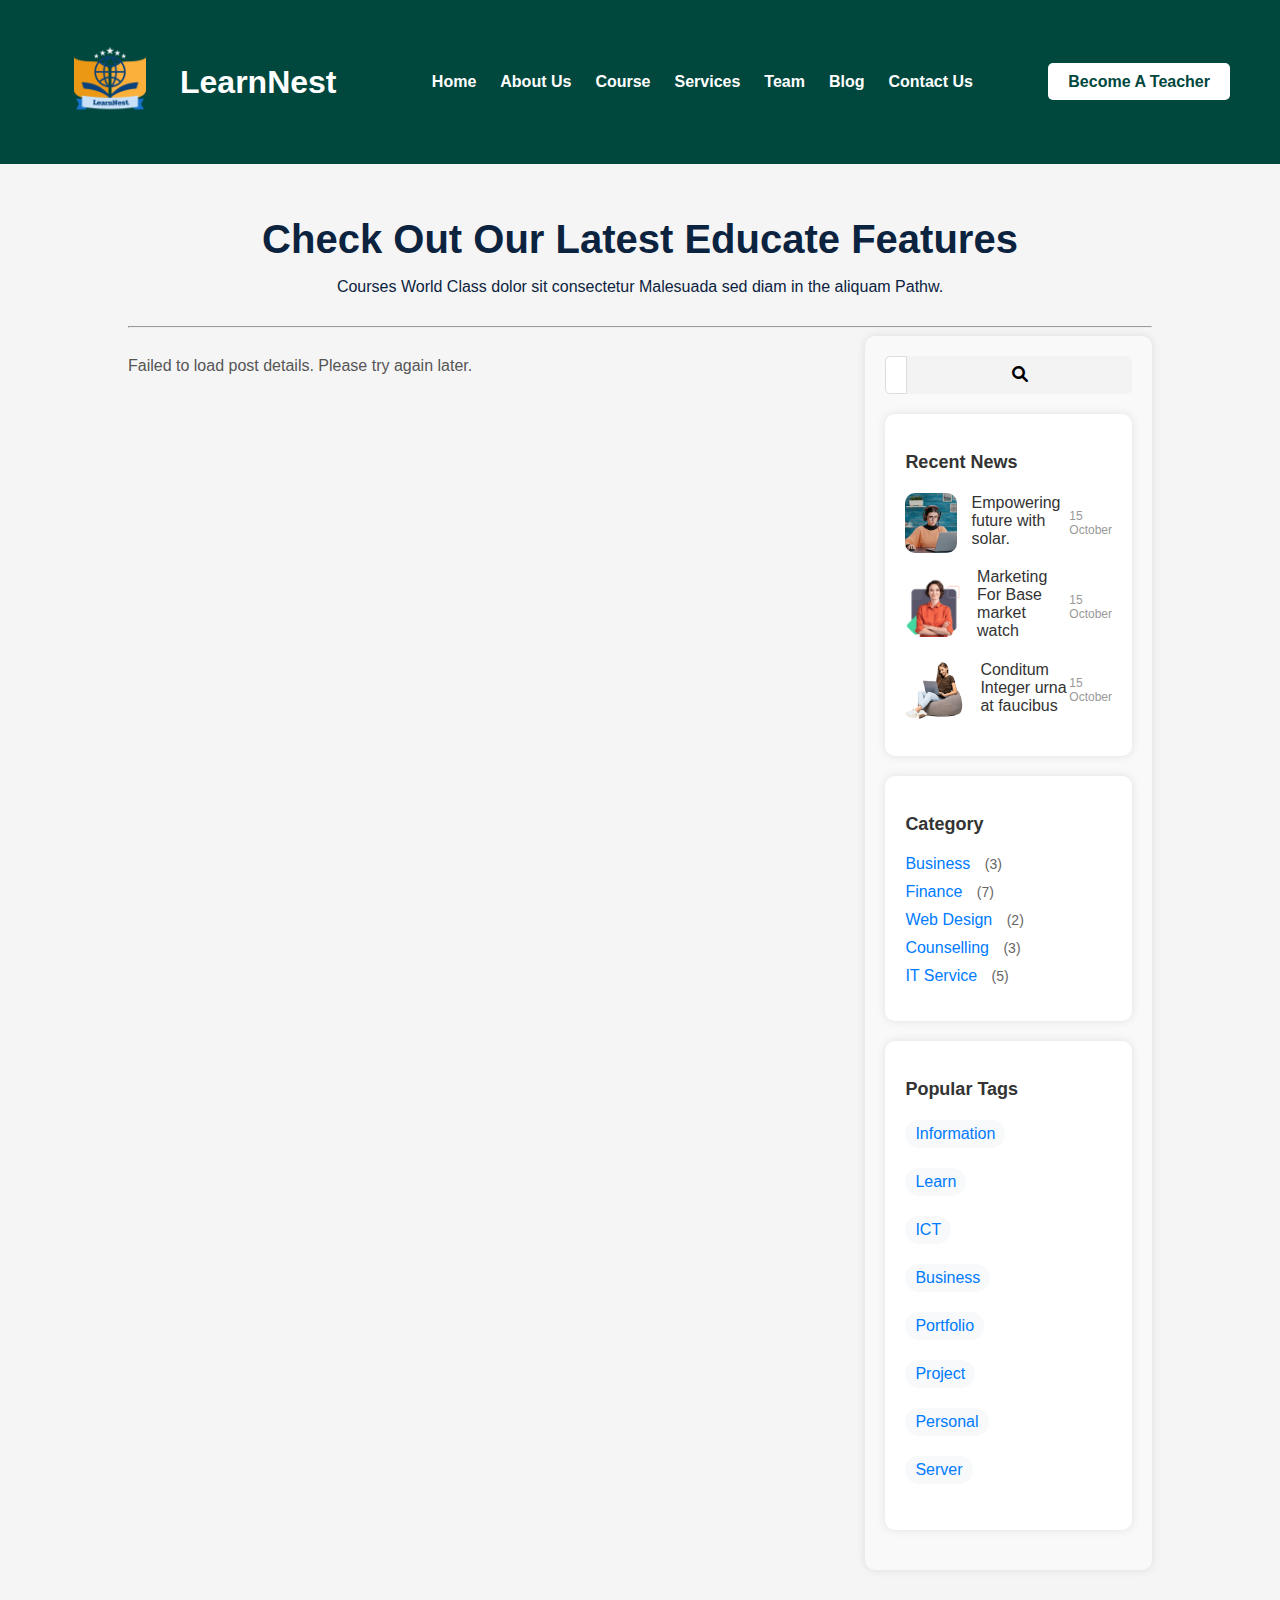
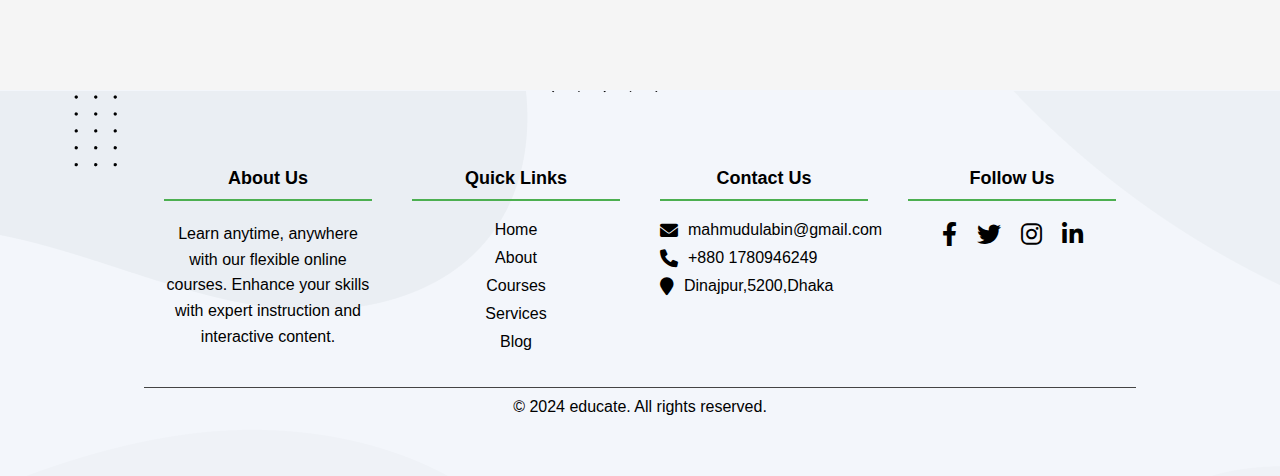
<file: blog-details.html>
<!DOCTYPE html>
<html lang="en">
<head>
    <meta charset="UTF-8">
    <meta name="viewport" content="width=device-width, initial-scale=1.0">
    <title>Blog Details</title>
    <link rel="stylesheet" href="styles.css">
    <link rel="stylesheet" href="https://cdnjs.cloudflare.com/ajax/libs/font-awesome/6.0.0-beta3/css/all.min.css">
</head>
<body>
    <header>
        <nav class="navbar">
            <div class="logo">
                <a href="index.html"><img src="./images/final (1).png" alt="Educate Logo"></a>
                <h1>LearnNest</h1> 
            </div>
            <ul class="nav-links">
                <li><a href="index.html">Home</a></li>
                <li><a href="#about-us-section">About Us</a></li>
                <li><a href="#courses">Course</a></li>
                <li><a href="#services">Services</a></li>
                <li><a href="#">Team</a></li>
                <li><a href="#blog-section">Blog</a></li>
                <li><a href="#contact-us-section"">Contact Us</a></li>
            </ul>
            <div class="contact-us">
                <a href="teacher_dashboard.html" class="contact-btn">Become A Teacher</a>
            </div>
        </nav>
    </header>
    <div class="container">
        <!-- Breadcrumbs Section -->
        <div class="section-header">
            <h2>Check Out Our Latest Educate Features</h2>
            <p>Courses World Class dolor sit consectetur Malesuada sed diam in the aliquam Pathw.</p>
            <!-- <a href="#" class="btn view-all-courses">Blog</a> -->
        </div>
        <hr>
        
        <!-- Main Content Section -->
        <div class="main-content-blog">
            <!-- Post Details Section -->
            <div id="post-details" class="post-content"></div>
            

            <!-- Sidebar Section -->
            <aside class="sidebar">
                <!-- Search Box -->
                <div class="search-box">
                    <input type="text" placeholder="Key word">
                    <button><i class="fa fa-search"></i></button>
                </div>
                
                <!-- Recent News Section -->
                <div class="recent-news">
                    <h3>Recent News</h3>
                    <ul>
                        <li>
                            <img src="./images/value-1 (1).jpg" alt="Empowering future with solar">
                            <a href="#">Empowering future with solar.</a>
                            <span>15 October</span>
                        </li>
                        <li>
                            <img src="./images/about2.png" alt="Marketing For Base market watch">
                            <a href="#">Marketing For Base market watch</a>
                            <span>15 October</span>
                        </li>
                        <li>
                            <img src="./images/hero-3-img.png" alt="Conditum Integer urna at faucibus">
                            <a href="#">Conditum Integer urna at faucibus</a>
                            <span>15 October</span>
                        </li>
                    </ul>
                </div>

                <!-- Categories Section -->
                <div class="categories">
                    <h3>Category</h3>
                    <ul>
                        <li><a href="#">Business <span>(3)</span></a></li>
                        <li><a href="#">Finance <span>(7)</span></a></li>
                        <li><a href="#">Web Design <span>(2)</span></a></li>
                        <li><a href="#">Counselling <span>(3)</span></a></li>
                        <li><a href="#">IT Service <span>(5)</span></a></li>
                    </ul>
                </div>

                <!-- Tags Section -->
                <div class="tags">
                    <h3>Popular Tags</h3>
                    <ul>
                        <li><a href="#">Information</a></li>
                        <li><a href="#">Learn</a></li>
                        <li><a href="#">ICT</a></li>
                        <li><a href="#">Business</a></li>
                        <li><a href="#">Portfolio</a></li>
                        <li><a href="#">Project</a></li>
                        <li><a href="#">Personal</a></li>
                        <li><a href="#">Server</a></li>
                    </ul>
                </div>
            </aside>
        </div>
    </div>
    <footer id="footer" class="footer">
        <div class="container">
            <div class="footer-content">
                <div class="footer-section">
                    <h3 class="footer-title">About Us</h3>
                    <p>Learn anytime, anywhere with our flexible online courses. Enhance your skills with expert instruction and interactive content.</p>
                </div>
                <div class="footer-section">
                    <h3 class="footer-title">Quick Links</h3>
                    <ul class="footer-links">
                        <li><a href="./index.html">Home</a></li>
                        <li><a href="#about-us-section">About</a></li>
                        <li><a href="#courses">Courses</a></li>
                        <li><a href="#services">Services</a></li>
                        <li><a href="#blog-section">Blog</a></li>
                        <!-- <li><a href="#contact-us-section">Contact</a></li> -->
                    </ul>
                </div>
                <div class="footer-section">
                    <h3 class="footer-title">Contact Us</h3>
                    <ul class="footer-contact">
                        <li><i class="fa fa-envelope"></i> mahmudulabin@gmail.com</li>
                        <li><i class="fa fa-phone"></i> +880 1780946249</li>
                        <li><i class="fa fa-map-marker"></i> Dinajpur,5200,Dhaka</li>
                    </ul>
                </div>
                <div class="footer-section">
                    <h3 class="footer-title">Follow Us</h3>
                    <div class="footer-social">
                        <a href="#" class="social-icon"><i class="fab fa-facebook-f"></i></a>
                        <a href="#" class="social-icon"><i class="fab fa-twitter"></i></a>
                        <a href="#" class="social-icon"><i class="fab fa-instagram"></i></a>
                        <a href="#" class="social-icon"><i class="fab fa-linkedin-in"></i></a>
                    </div>
                </div>
            </div>
            <div class="footer-bottom">
                <p>&copy; 2024 educate. All rights reserved.</p>
            </div>
        </div>
    </footer>
    <script src="./blog-details.js"></script> <!-- Link to your JavaScript file -->
    <script src="./blog.js"></script>
</body>
</html>
</file>
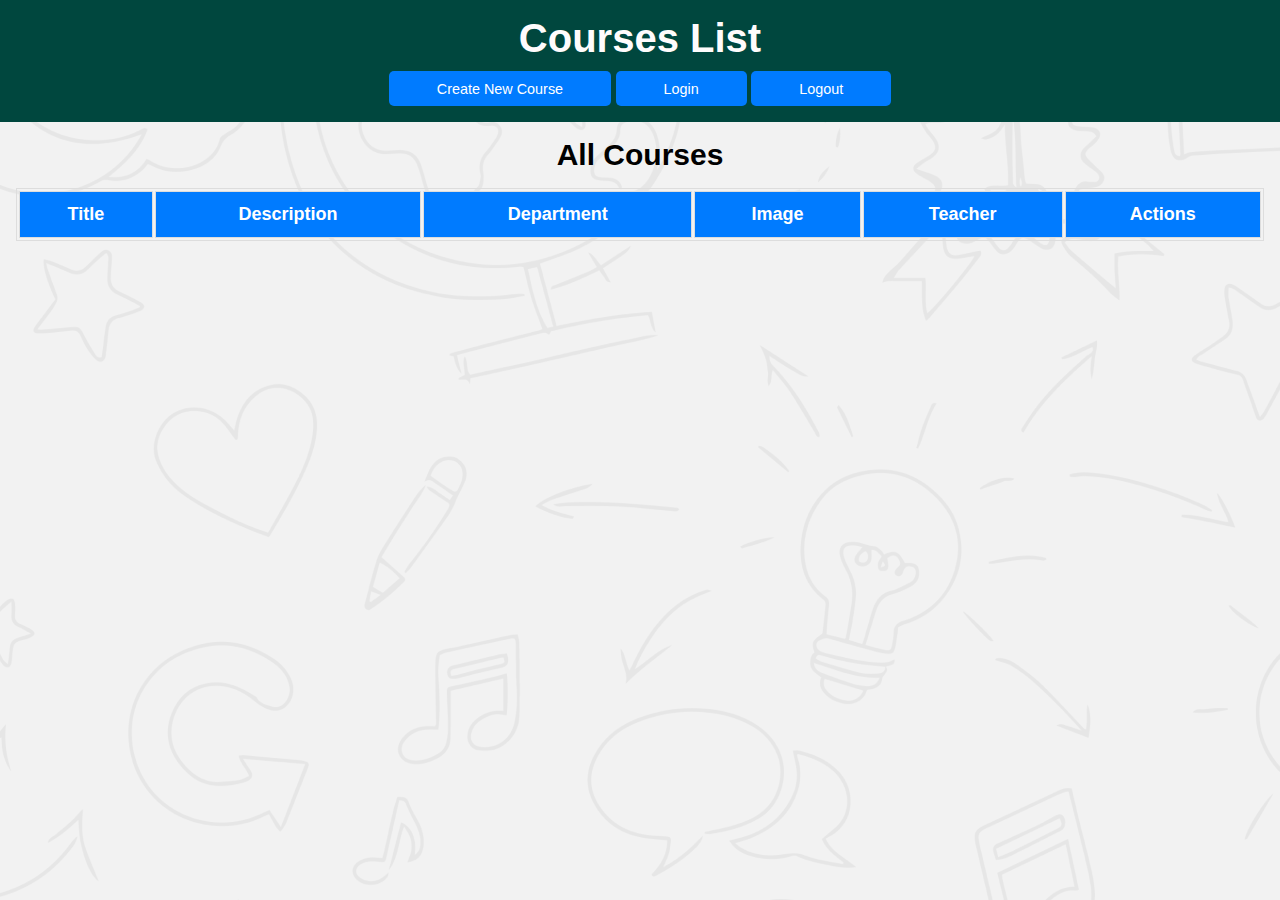
<file: courses.html>
<!DOCTYPE html>
<html lang="en">
<head>
    <meta charset="UTF-8">
    <meta name="viewport" content="width=device-width, initial-scale=1.0">
    <title>Courses List</title>
    <link rel="stylesheet" href="dashboard.css">
</head>
<body>
    <header>
        <h1>Courses List</h1>
        <a href="create_course.html" class="btn">Create New Course</a>
        <a href="login.html" class="btn">Login</a>
        <a id="logout-button" class="btn" onclick="handleLogout()">Logout</a>
    </header>
    <main>
        <h2>All Courses</h2>
        <table id="courses-table">
            <thead>
                <tr>
                    <th>Title</th>
                    <th>Description</th>
                    <th>Department</th>
                    <th>Image</th>
                    <th>Teacher</th>
                    <th>Actions</th>
                </tr>
            </thead>
            <tbody>
               
            </tbody>
        </table>
    </main>
    <script src="courses.js"></script>
    <script src="./edit_course.js"></script>
    <script src="./auth.js"></script>
</body>
</html>
</file>
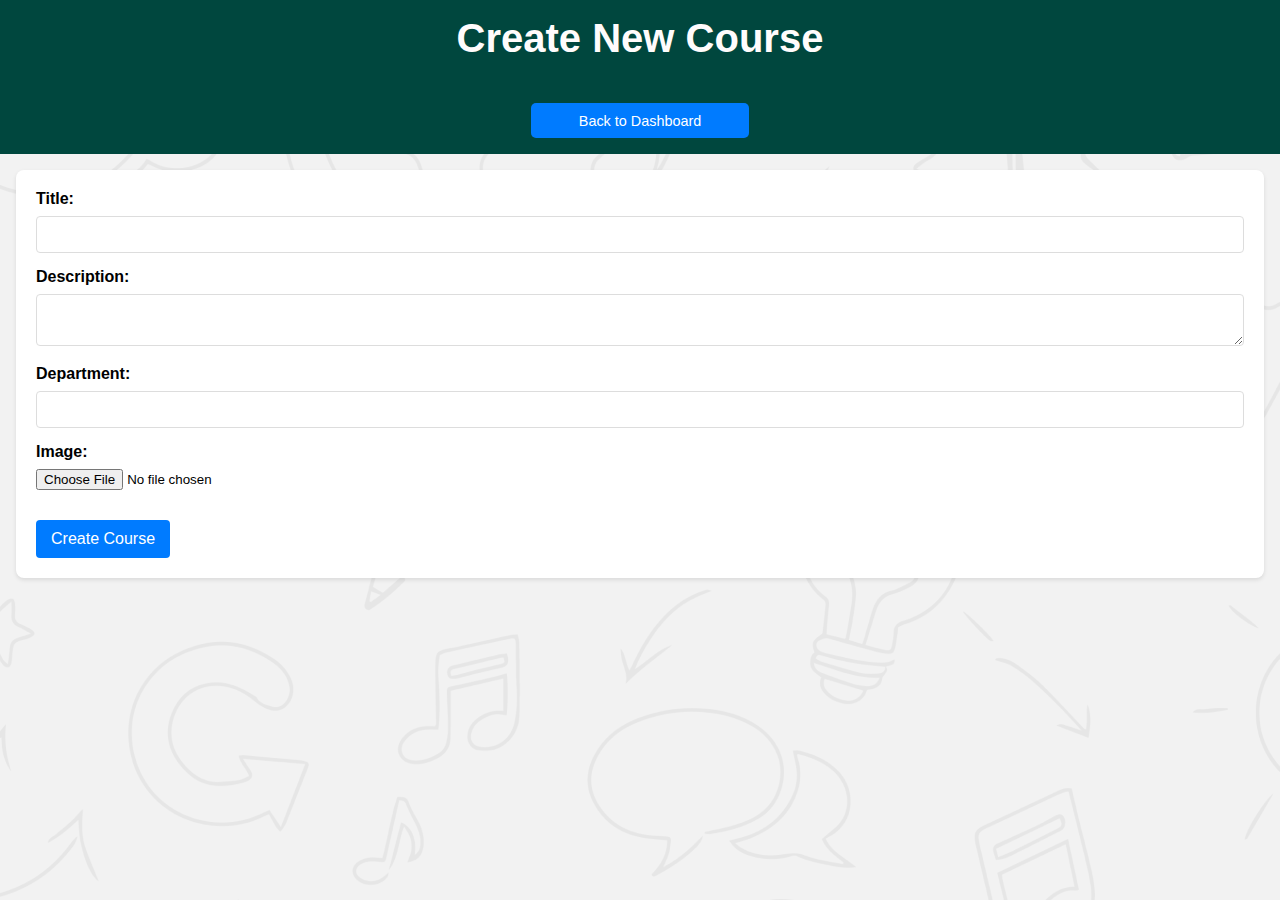
<file: create_course.html>
<!DOCTYPE html>
<html lang="en">
<head>
    <meta charset="UTF-8">
    <meta name="viewport" content="width=device-width, initial-scale=1.0">
    <title>Create New Course</title>
    <link rel="stylesheet" href="dashboard.css">
</head>
<body>
    <header>
        <h1>Create New Course</h1>
        <nav>
            <a href="teacher_dashboard.html" class="btn">Back to Dashboard</a>
        </nav>
    </header>

    <main>
        <form id="create-course-form">
            <div>
                <label for="title">Title:</label>
                <input type="text" id="title" name="title" required>
            </div>
            <div>
                <label for="description">Description:</label>
                <textarea id="description" name="description" required></textarea>
            </div>
            <div>
                <label for="department">Department:</label>
                <input type="text" id="department" name="department" required>
            </div>
            <div>
                <label for="image">Image:</label>
                <input type="file" id="image" name="image" required>
            </div>
            <button class="create_course" type="submit">Create Course</button>
        </form>
    </main>

    <script src="./create_course.js"></script>
</body>
</html>
</file>
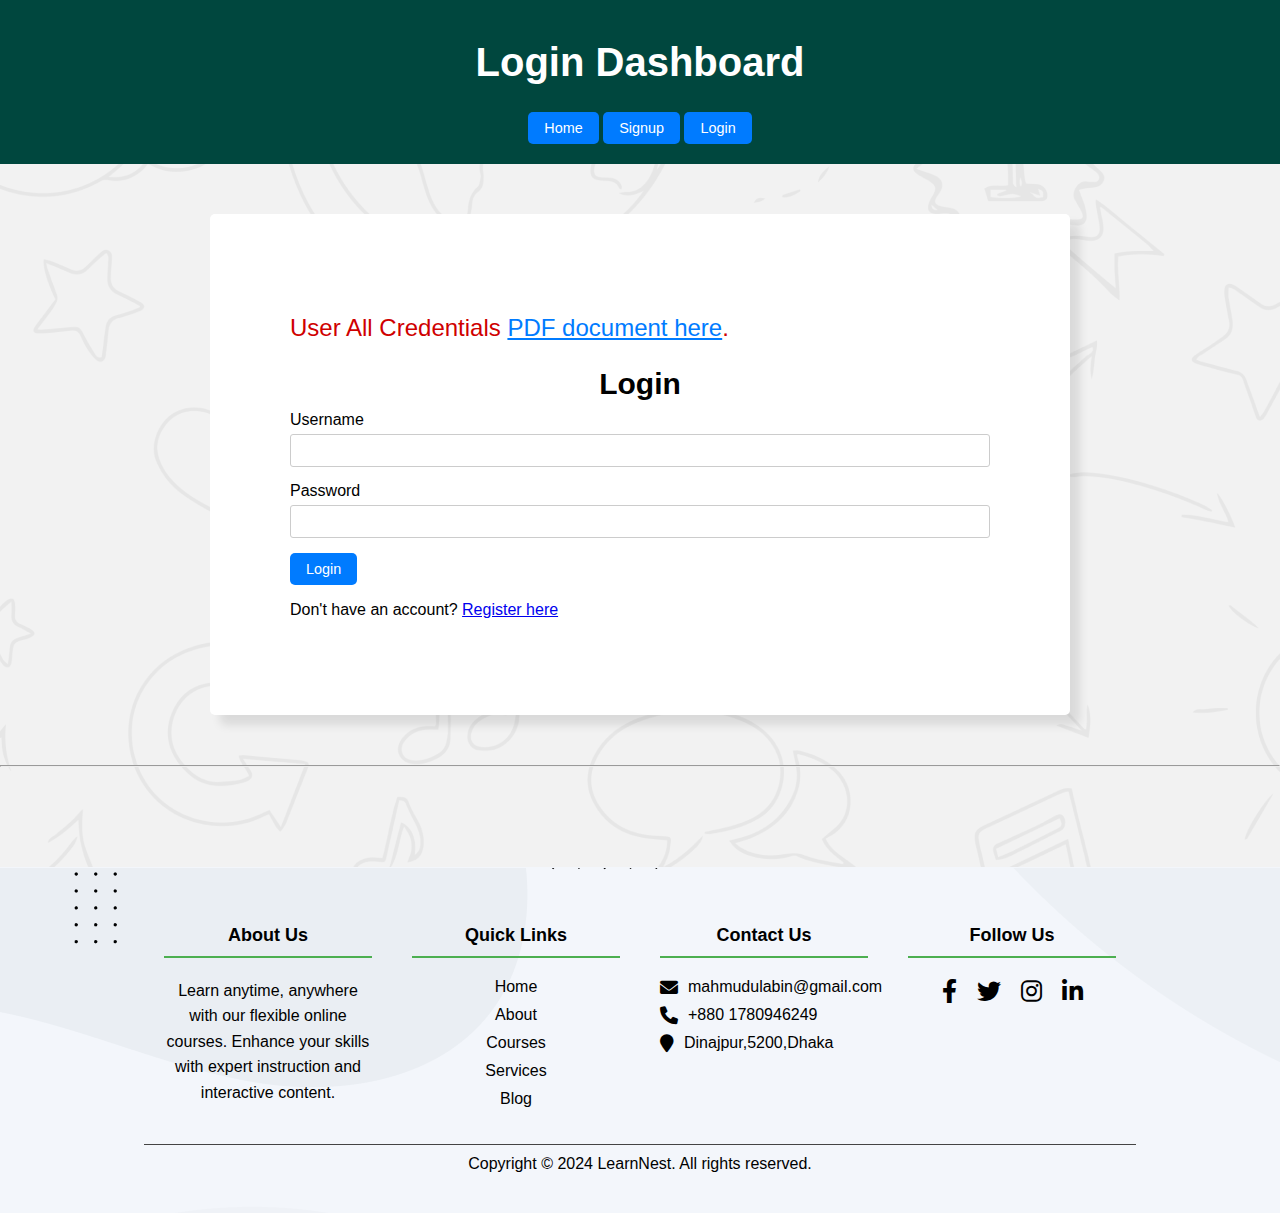
<file: login.html>
<!DOCTYPE html>
<html lang="en">
<head>
    <meta charset="UTF-8">
    <meta name="viewport" content="width=device-width, initial-scale=1.0">
    <title>Login</title>
    <link rel="stylesheet" href="style.css">
    <link rel="stylesheet" href="https://cdnjs.cloudflare.com/ajax/libs/font-awesome/6.0.0-beta3/css/all.min.css">
    
</head>
<body>
    <header>
        <h1>Login Dashboard</h1>
        <nav>
            <!-- <a href="create_course.html" class="btn">Create New Course</a> -->
            <a href="index.html " class="btn">Home</a>
            <a href="register.html" class="btn">Signup</a>
            <a href="login.html" class="btn">Login</a>
            <!-- <a class="btn"id="logout-button" onclick="handleLogout()">Logout</a> -->
        </nav>
    </header>
    <div class="auth-container">
        <p class="pdf-link">
            User All Credentials <a href="https://docs.google.com/document/d/16hfJ850M-t8NwgWA-_3jwCvius5IN_SZ5yvXXXA47zo/edit?usp=sharing" target="_blank">PDF document here</a>.
        </p>
        <h2>Login</h2>
        <form id="login-form">
            <div class="form-group">
                <label for="username">Username</label>
                <input type="text" id="username" name="username" required>
            </div>
            <div class="form-group">
                <label for="password">Password</label>
                <input type="password" id="password" name="password" required>
            </div>
            <button type="submit" class="btn">Login</button>
        </form>
        <p>Don't have an account? <a href="register.html">Register here</a></p>
        
    </div>
    <hr>
    <footer id="footer" class="footer">
        
        <div class="container">
            <div class="footer-content">
                <div class="footer-section">
                    <h3 class="footer-title">About Us</h3>
                    <p>Learn anytime, anywhere with our flexible online courses. Enhance your skills with expert instruction and interactive content.</p>
                </div>
                <div class="footer-section">
                    <h3 class="footer-title">Quick Links</h3>
                    <ul class="footer-links">
                        <li><a href="./index.html">Home</a></li>
                        <li><a href="#about-us-section">About</a></li>
                        <li><a href="#courses">Courses</a></li>
                        <li><a href="#services">Services</a></li>
                        <li><a href="#blog-section">Blog</a></li>
                        <!-- <li><a href="#contact-us-section">Contact</a></li> -->
                    </ul>
                </div>
                <div class="footer-section">
                    <h3 class="footer-title">Contact Us</h3>
                    <ul class="footer-contact">
                        <li><i class="fa fa-envelope"></i> mahmudulabin@gmail.com</li>
                        <li><i class="fa fa-phone"></i> +880 1780946249</li>
                        <li><i class="fa fa-map-marker"></i> Dinajpur,5200,Dhaka</li>
                    </ul>
                </div>
                <div class="footer-section">
                    <h3 class="footer-title">Follow Us</h3>
                    <div class="footer-social">
                        <a href="https://www.facebook.com/" target="_blank" class="social-icon"><i class="fab fa-facebook-f"></i></a>
                        <a href="https://x.com/?lang=en" class="social-icon"><i class="fab fa-twitter"></i></a>
                        <a href="https://www.instagram.com/" class="social-icon"><i class="fab fa-instagram"></i></a>
                        <a href="https://www.linkedin.com/feed/" class="social-icon"><i class="fab fa-linkedin-in"></i></a>
                    </div>
                </div>
            </div>
            <div class="footer-bottom">
                <p>Copyright &copy; 2024 LearnNest. All rights reserved.</p>
            </div>
        </div>
    </footer>
    
    
    <script src="https://code.jquery.com/jquery-3.6.0.min.js"></script>

    <script src="auth.js"></script>
</body>
</html>
</file>
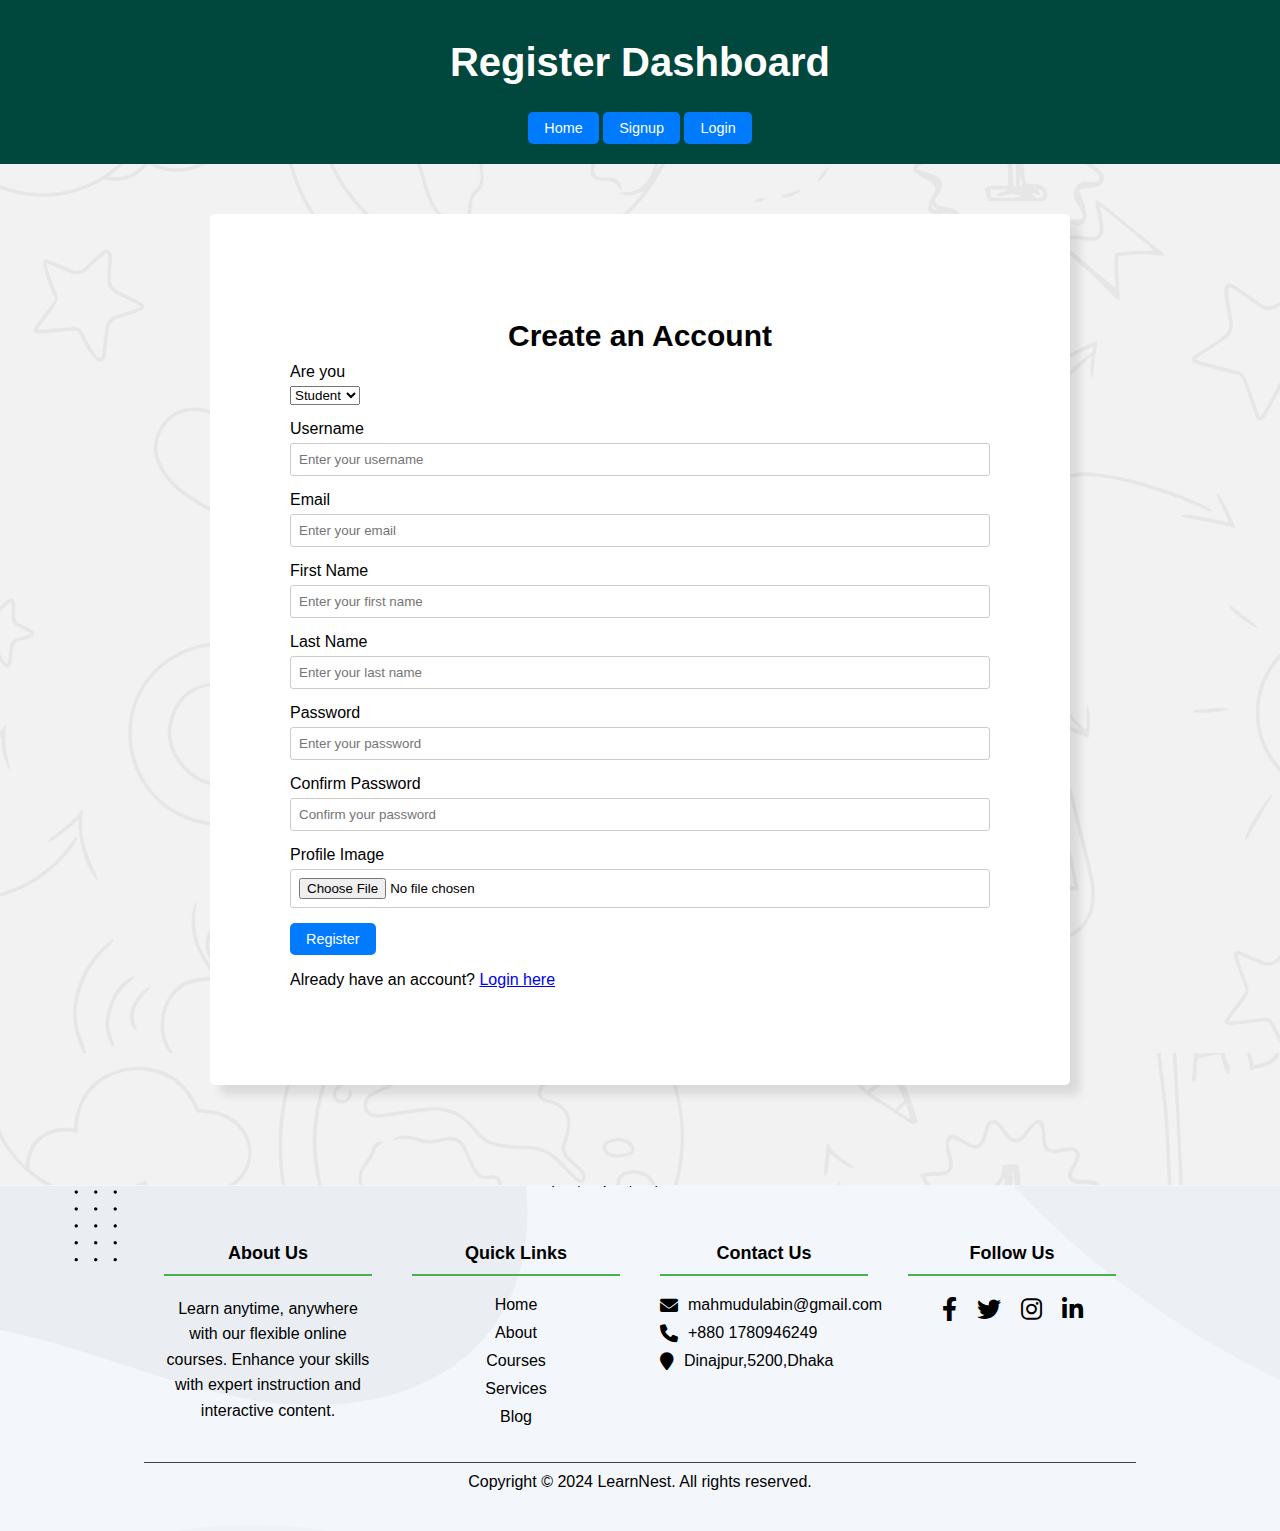
<file: register.html>
<!DOCTYPE html>
<html lang="en">
<head>
    <meta charset="UTF-8">
    <meta name="viewport" content="width=device-width, initial-scale=1.0">
    <title>Register</title>
    <link rel="stylesheet" href="style.css">
    <link rel="stylesheet" href="https://cdnjs.cloudflare.com/ajax/libs/font-awesome/6.0.0-beta3/css/all.min.css">
</head>
<body>
    <header>
        <h1>Register Dashboard</h1>
        <nav>
            <a href="index.html " class="btn">Home</a>
            <a href="register.html" class="btn">Signup</a>
            <a href="login.html" class="btn">Login</a>
        </nav>
    </header>

    <main class="auth-container">
        <h2>Create an Account</h2>
        <form id="registration-form" enctype="multipart/form-data">
            <div class="form-group">
                <label for="user_type">Are you</label>
                <select id="user_type" name="user_type" required>
                    <option value="student">Student</option>
                    <option value="teacher">Teacher</option>
                </select>
            </div>
            <div class="form-group">
                <label for="username">Username</label>
                <input type="text" id="username" name="username" placeholder="Enter your username" required>
            </div>
            <div class="form-group">
                <label for="email">Email</label>
                <input type="email" id="email" name="email" placeholder="Enter your email" required>
            </div>
            <div class="form-group">
                <label for="first_name">First Name</label>
                <input type="text" id="first_name" name="first_name" placeholder="Enter your first name" required>
            </div>
            <div class="form-group">
                <label for="last_name">Last Name</label>
                <input type="text" id="last_name" name="last_name" placeholder="Enter your last name" required>
            </div>
            <div class="form-group">
                <label for="password">Password</label>
                <input type="password" id="password" name="password" placeholder="Enter your password" required>
            </div>
            <div class="form-group">
                <label for="confirm_password">Confirm Password</label>
                <input type="password" id="confirm_password" name="confirm_password" placeholder="Confirm your password" required>
            </div>
            <div class="form-group" id="profile-image-container">
                <label for="profile_image">Profile Image</label>
                <input type="file" id="profile_image" name="profile_image">
            </div>
            <button type="submit" class="btn">Register</button>
        </form>
        <p id="registration-message"></p>
        <p>Already have an account? <a href="login.html">Login here</a></p>
    </main>

    <footer id="footer" class="footer">
        
        <div class="container">
            <div class="footer-content">
                <div class="footer-section">
                    <h3 class="footer-title">About Us</h3>
                    <p>Learn anytime, anywhere with our flexible online courses. Enhance your skills with expert instruction and interactive content.</p>
                </div>
                <div class="footer-section">
                    <h3 class="footer-title">Quick Links</h3>
                    <ul class="footer-links">
                        <li><a href="./index.html">Home</a></li>
                        <li><a href="#about-us-section">About</a></li>
                        <li><a href="#courses">Courses</a></li>
                        <li><a href="#services">Services</a></li>
                        <li><a href="#blog-section">Blog</a></li>
                        <!-- <li><a href="#contact-us-section">Contact</a></li> -->
                    </ul>
                </div>
                <div class="footer-section">
                    <h3 class="footer-title">Contact Us</h3>
                    <ul class="footer-contact">
                        <li><i class="fa fa-envelope"></i> mahmudulabin@gmail.com</li>
                        <li><i class="fa fa-phone"></i> +880 1780946249</li>
                        <li><i class="fa fa-map-marker"></i> Dinajpur,5200,Dhaka</li>
                    </ul>
                </div>
                <div class="footer-section">
                    <h3 class="footer-title">Follow Us</h3>
                    <div class="footer-social">
                        <a href="https://www.facebook.com/" target="_blank" class="social-icon"><i class="fab fa-facebook-f"></i></a>
                        <a href="https://x.com/?lang=en" class="social-icon"><i class="fab fa-twitter"></i></a>
                        <a href="https://www.instagram.com/" class="social-icon"><i class="fab fa-instagram"></i></a>
                        <a href="https://www.linkedin.com/feed/" class="social-icon"><i class="fab fa-linkedin-in"></i></a>
                    </div>
                </div>
            </div>
            <div class="footer-bottom">
                <p>Copyright &copy; 2024 LearnNest. All rights reserved.</p>
            </div>
        </div>
    </footer>

    <script src="https://code.jquery.com/jquery-3.6.0.min.js"></script>
    <script src="auth.js"></script>
</body>
</html>
</file>
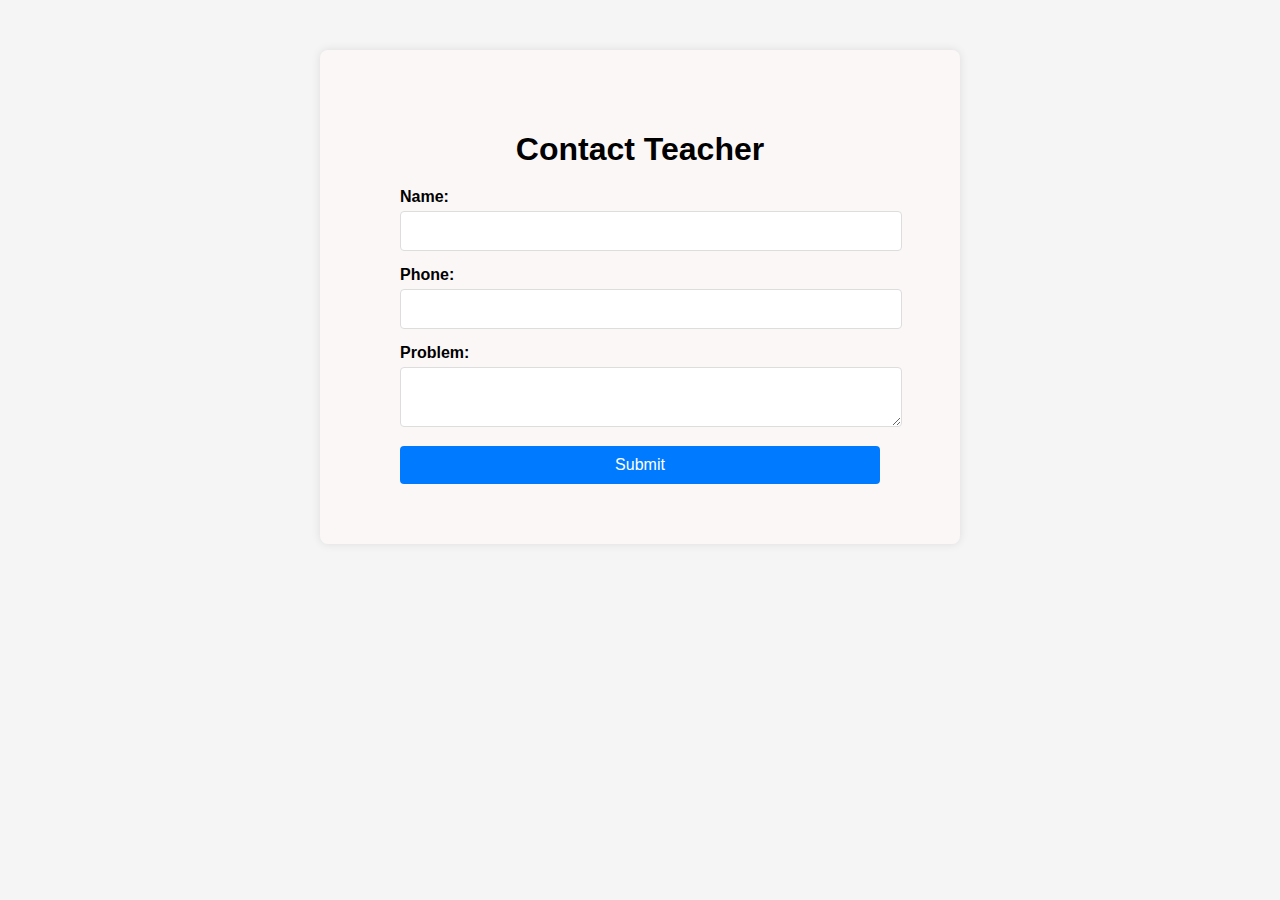
<file: t_contact.html>
<!DOCTYPE html>
<html lang="en">
<head>
    <meta charset="UTF-8">
    <meta name="viewport" content="width=device-width, initial-scale=1.0">
    <title>Teacher Contact</title>
    <link rel="stylesheet" href="styles.css">
</head>
<body>
      <!-- Contact us  -->

        <section id="contact-us-section" class="contact-us-section">
            
            <div class="container">
                
                <h1 class="ch">Contact Teacher</h1>
                <form id="contactForm">
                    <div class="form-group">
                        <label for="name">Name:</label>
                        <input type="text" id="name" name="name" required>
                    </div>
                    <div class="form-group">
                        <label for="phone">Phone:</label>
                        <input type="text" id="phone" name="phone" required>
                    </div>
                    <div class="form-group">
                        <label for="problem">Problem:</label>
                        <textarea id="problem" name="problem" required></textarea>
                    </div>
                    <button type="submit">Submit</button>
                    <div id="formFeedback" class="form-feedback"></div>
                </form>
            </div>
            
        </section>
        <script src="./contact_us.js"></script>
</body>
</html>
</file>
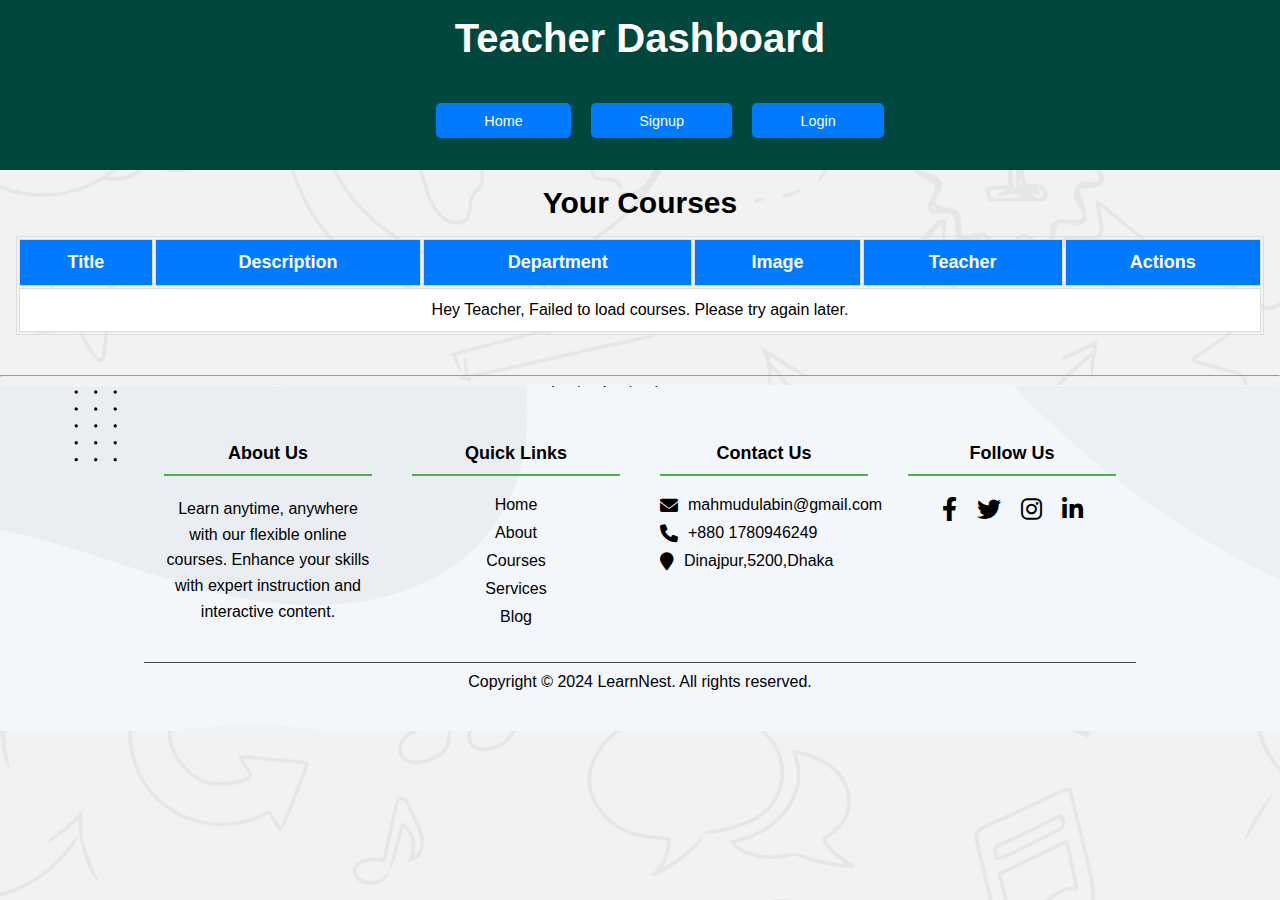
<file: teacher_dashboard.html>
<!DOCTYPE html>
<html lang="en">
<head>
    <meta charset="UTF-8">
    <meta name="viewport" content="width=device-width, initial-scale=1.0">
    <title>Teacher Dashboard</title>
    <link rel="stylesheet" href="https://cdnjs.cloudflare.com/ajax/libs/font-awesome/6.0.0-beta3/css/all.min.css">
    <link rel="stylesheet" href="dashboard.css">
</head>
<body>
    <header>
        <h1>Teacher Dashboard</h1>
        <div id="navbar">

        </div>
        <!-- <nav>
            <a href="create_course.html" class="btn">Create New Course</a>
            
            <a href="register.html" class="btn">Signup</a>
            <a href="login.html" class="btn">Login</a>
            
            <a class="btn"id="logout-button" onclick="handleLogout()">Logout</a>
        </nav> -->
    </header>
    
    <main>
        <h2>Your Courses</h2>
        <table id="courses-table">
            <thead>
                <tr>
                    <th>Title</th>
                    <th>Description</th>
                    <th>Department</th>
                    <th>Image</th>
                    <th>Teacher</th>
                    <th>Actions</th>
                </tr>
            </thead>
            <tbody>
                <!-- Courses will be populated here by JavaScript -->
            </tbody>
        </table>
     
    </main>
    
    <hr>
    <footer id="footer" class="footer">
        <div class="container">
            <div class="footer-content">
                <div class="footer-section">
                    <h3 class="footer-title">About Us</h3>
                    <p>Learn anytime, anywhere with our flexible online courses. Enhance your skills with expert instruction and interactive content.</p>
                </div>
                <div class="footer-section">
                    <h3 class="footer-title">Quick Links</h3>
                    <ul class="footer-links">
                        <li><a href="./index.html">Home</a></li>
                        <li><a href="#about-us-section">About</a></li>
                        <li><a href="#courses">Courses</a></li>
                        <li><a href="#services">Services</a></li>
                        <li><a href="#blog-section">Blog</a></li>
                        <!-- <li><a href="#contact-us-section">Contact</a></li> -->
                    </ul>
                </div>
                <div class="footer-section">
                    <h3 class="footer-title">Contact Us</h3>
                    <ul class="footer-contact">
                        <li><i class="fa fa-envelope"></i> mahmudulabin@gmail.com</li>
                        <li><i class="fa fa-phone"></i> +880 1780946249</li>
                        <li><i class="fa fa-map-marker"></i> Dinajpur,5200,Dhaka</li>
                    </ul>
                </div>
                <div class="footer-section">
                    <h3 class="footer-title">Follow Us</h3>
                    <div class="footer-social">
                        <a href="#" class="social-icon"><i class="fab fa-facebook-f"></i></a>
                        <a href="#" class="social-icon"><i class="fab fa-twitter"></i></a>
                        <a href="#" class="social-icon"><i class="fab fa-instagram"></i></a>
                        <a href="#" class="social-icon"><i class="fab fa-linkedin-in"></i></a>
                    </div>
                </div>
            </div>
            <div class="footer-bottom">
                <p>Copyright &copy; 2024 LearnNest. All rights reserved.</p>
            </div>
        </div>
    </footer>
    
    
    <script src="https://code.jquery.com/jquery-3.6.0.min.js"></script>
    <script src="./navbar.js"></script>
    <script src="./dashboard_courses.js"></script>
    <script src="./edit_course.js"></script>
    <script src="./auth.js"></script>
    <script src="./navbar.js"></script>
</body>
</html>
</file>
<file: styles.css>
/* Base Styles */
body {
    font-family: 'Arial', sans-serif;
    margin: 0;
    padding: 0;
    box-sizing: border-box;
    background-color: #f5f5f5;
    color: #fff;
}

/* Header Styles */
header {
    background-color: #00473E;
    padding: 20px 0;
}

.navbar {
    display: flex;
    justify-content: space-between;
    align-items: center;
    padding: 0 50px;
}

.logo {
    display: flex;
    align-items: center;
}

.logo img {
    width: 120px;
    margin-right: 10px;
}

.logo-text {
    font-weight: bold;
    color: #fff;
    text-decoration: none;
}

/* Navbar Links */
.nav-links {
    display: flex; /* Change to flex for larger screens */
    flex-direction: row; /* Horizontal alignment for larger screens */
    align-items: center; /* Align links center vertically */
    background-color: #00473E; /* Match navbar background */
    position: static; 
    width: auto; /* Auto width for normal display */
    z-index: 1000; /* Ensure it's on top */
    text-decoration: none;
    list-style: none;
}

.nav-links li {
    margin-left: 10px;
    text-decoration: none;
}

/* Hamburger Icon Styles */
.menu-toggle {
    cursor: pointer;
    display: block; /* Show by default */
    color: #fff;
    font-size: 24px;
    margin-left: auto;
}

/* Hide hamburger icon on larger screens */
@media only screen and (min-width: 769px) {
    .menu-toggle {
        display: none; /* Hide the menu icon on larger screens */
    }
}

.menu-toggle i {
    transition: transform 0.3s ease;
}

.nav-links a {
    color: #fff;
    text-decoration: none;
    font-weight: bold;
    padding: 1px 7px; 
    transition: color 0.3s;
}

.nav-links a:hover {
    color: #F9B32F;
}

.contact-us {
    margin-left: 30px;
}

.contact-btn {
    background-color: #fff;
    color: #00473E;
    padding: 10px 20px;
    border-radius: 5px;
    text-decoration: none;
    font-weight: bold;
    transition: background-color 0.3s;
}

.contact-btn:hover {
    background-color: #F9B32F;
    color: #00473E;
}

/* Mobile Styles */
@media only screen and (max-width: 768px) {
    .nav-links {
        display: none; /* Hide the navigation menu on mobile by default */
        flex-direction: column;
        align-items: center;
        background-color: #00473E;
        position: absolute;
        top: 70px;
        right: 0;
        width: 100%;
        text-align: center;
        z-index: 999;
    }

    .nav-links.active {
        display: flex; /* Show the menu when the class 'active' is added */
    }

    .nav-links li {
        margin: 15px 0;
        list-style: none;
    }

    .contact-us {
        margin-left: 0;
    }
}

@media only screen and (max-width: 425px) {
    @keyframes slideDown {
        from {
            max-height: 0;
            opacity: 0;
        }
        to {
            max-height: 300px; /* Adjust based on expected height */
            opacity: 1;
        }
    }

    header {
        padding: 15px 0;
    }

    .navbar {
        flex-direction: column;
        align-items: flex-start;
        padding: 0 15px;
    }

    .logo {
        justify-content: space-between;
        width: 100%;
    }

    .logo img {
        width: 80px;
    }

    .nav-links {
        flex-direction: column;
        align-items: flex-start;
        background-color: #00473E;
        width: 100%;
        padding: 10px 0;
    }

    .nav-links li {
        margin: 10px 0;
    }

    .nav-links a {
        font-size: 14px;
    }

    .contact-info {
        font-size: 14px;
        display: flex;
        flex-direction: column;
        gap: 5px;
        margin-bottom: 10px;
    }

    .social-icons {
        display: flex;
        gap: 10px;
    }

    .contact-btn {
        padding: 8px 15px;
        font-size: 14px;
    }

    .nav-links.active {
        animation: slideDown 0.5s ease; /* Slide down animation */
    }

    .contact-us {
        left: 150px;
    }
}
/* Hero Section */
/* Hero Section */
.hero-section {
    display: flex;
    justify-content: space-between;
    align-items: flex-start; /* Align items to the top */
    padding: 10px 40px;
    background-color: #00473E;
}

.hero-content {
    max-width: 800px;
    order: 1; /* Ensure this appears first on larger screens */
}

.hero-image {
    order: 2; /* Ensure the image appears second on larger screens */
}

.hero-content h1 {
    font-size: 45px;
    margin-bottom: 60px;
}

.hero-content h1 span {
    color: #F9B32F;
    font-size: 40px;
}

.hero-content p {
    font-size: 20px;
    margin-bottom: 30px;
}

.cta-buttons {
    display: flex;
    align-items: center;
}

.find-course-btn {
    background-color: #fff;
    color: #00473E;
    padding: 15px 30px;
    border-radius: 5px;
    text-decoration: none;
    font-weight: bold;
    transition: background-color 0.3s;
    margin-right: 30px;
}

.find-course-btn:hover {
    background-color: #F9B32F;
    color: #00473E;
}

.happy-students {
    display: flex;
    align-items: center;
}

.happy-students span {
    margin-right: 15px;
    font-weight: bold;
    color: #F9B32F;
}

.students-avatars {
    display: flex;
}

.students-avatars img {
    width: 160px;
    height: 60px;
    border-radius: 50%;
    margin-right: 5px;
}

.hero-image img {
    width: 600px;
    border-radius: 10px;
    margin-top: -70px;
}

/* Responsive Styles for Mobile Devices */
@media only screen and (max-width: 425px) {
    .hero-section {
        flex-direction: column; /* Stack elements vertically */
        align-items: center; /* Center align items */
        padding: 20px; /* Adjust padding */
        position: relative; /* Set position relative for z-index control */
    }

    .hero-content {
        max-width: 100%; /* Full width for mobile */
        order: 0; /* Ensure this appears first */
        text-align: center; /* Center the text */
        margin-bottom: 20px; /* Space below the content */
        position: relative; /* Set position relative to allow z-index */
        z-index: 2; /* Bring content in front */
    }

    .hero-image {
        order: 1; /* Ensure the image appears second */
        width: 100%; /* Full width for the image */
        display: flex; /* Enable flex for centering */
        justify-content: center; /* Center the image horizontally */
        position: absolute; /* Position the image absolutely */
        top: 0; /* Align to the top */
        left: 0; /* Align to the left */
        z-index: 1; /* Send image behind the content */
    }

    .hero-image img {
        width: 100%; /* Adjust image width for mobile */
        max-width: 600px; /* Maximum width for the image */
        border-radius: 10px; /* Keep border radius */
        margin-top: 0; /* Reset margin to prevent overlap */
        position: relative; /* Ensure the image is positioned relative */
        z-index: 1; /* Keep the image behind the content */
    }

    .hero-content h1 {
        font-size: 30px; /* Decrease font size for mobile */
        margin-bottom: 20px; /* Adjust margin */
    }

    .hero-content p {
        font-size: 16px; /* Decrease font size for mobile */
        margin-bottom: 20px; /* Adjust margin */
    }

    .cta-buttons {
        flex-direction: column; /* Stack buttons vertically */
        align-items: center; /* Center align buttons */
    }

    .find-course-btn {
        padding: 12px 25px; /* Adjust padding */
        margin-right: 0; /* Reset margin */
        margin-bottom: 15px; /* Space below button */
    }

    .happy-students {
        margin-top: 15px; /* Space above happy students section */
    }

    .students-avatars img {
        width: 50px; /* Adjust avatar size */
        height: 50px; /* Adjust avatar size */
    }
}


/* About Us Section */
.about-us-section {
    display: flex;
    align-items: center;
    justify-content: space-between;
    padding: 100px 50px;
    background-color: #FFFFFF;
    color: #00473E;
    opacity: 0;
    transform: translateY(50px);
    animation: fadeInUp 1s ease-in-out forwards;
    animation-delay: 0.5s;
}

@keyframes fadeInUp {
    to {
        opacity: 1;
        transform: translateY(0);
    }
}

.about-us-content {
    display: flex;
    align-items: center;
    justify-content: space-between;
    max-width: 1200px;
    margin: 0 auto;
}

.about-us-image img {
    width: 500px;
    border-radius: 10px;
    opacity: 0;
    transform: scale(0.8);
    animation: fadeInScale 1s ease-in-out forwards;
    animation-delay: 1s;
}

@keyframes fadeInScale {
    to {
        opacity: 1;
        transform: scale(1);
    }
}

.about-us-text {
    max-width: 600px;
    padding-left: 50px;
    opacity: 0;
    transform: translateY(50px);
    animation: fadeInUp 1s ease-in-out forwards;
    animation-delay: 1.5s;
}

.about-us-text h2 {
    font-size: 35px;
    color: #00473E;
    margin-bottom: 20px;
}

.about-us-text h2 span {
    color: #F9B32F;
}

.about-us-text p {
    font-size: 18px;
    margin-bottom: 10px;
}

.mission-vision {
    display: flex;
    justify-content: space-between;
    margin-bottom: 10px;
}

.mission, .vision {
    max-width: 280px;
    opacity: 0;
    transform: translateY(50px);
    animation: fadeInUp 1s ease-in-out forwards;
    animation-delay: 2s;
}

.mission h3, .vision h3 {
    font-size: 25px;
    color: #00473E;
    margin-bottom: 10px;
}

.mission p, .vision p {
    font-size: 16px;
    color: #444444;
}

.title {
    text-align: center;
}

.admission-btn {
    background-color: #F9B32F;
    color: #fff;
    padding: 15px 30px;
    border-radius: 5px;
    text-decoration: none;
    font-weight: bold;
    transition: background-color 0.3s;
    opacity: 0;
    transform: translateY(50px);
    animation: fadeInUp 1s ease-in-out forwards;
    animation-delay: 2.5s;
}

.admission-btn:hover {
    background-color: #00473E;
    color: #fff;
}

/* Responsive Design for Mobile Devices */
@media only screen and (max-width: 425px) {
    .about-us-section {
        flex-direction: column; /* Stack elements vertically */
        padding: 50px 20px; /* Adjust padding for mobile */
        align-items: center; /* Center align items */
    }

    .about-us-content {
        flex-direction: column; /* Stack content vertically */
        align-items: center; /* Center align content */
    }

    .about-us-image img {
        width: 100%; /* Full width for the image */
        max-width: 300px; /* Max width for the image */
        margin-bottom: 20px; /* Space below the image */
    }

    .about-us-text {
        padding-left: 0; /* Remove left padding */
        text-align: center; /* Center align text */
        max-width: 100%; /* Full width for text */
    }

    .about-us-text h2 {
        font-size: 28px; /* Decrease font size for mobile */
    }

    .about-us-text p {
        font-size: 16px; /* Adjust font size for mobile */
    }

    .mission-vision {
        flex-direction: column; /* Stack mission and vision vertically */
        align-items: center; /* Center align items */
    }

    .mission, .vision {
        max-width: 100%; /* Full width for mission and vision sections */
        margin-bottom: 20px; /* Space below each section */
    }

    .mission h3, .vision h3 {
        font-size: 20px; /* Decrease font size for mobile */
    }

    .mission p, .vision p {
        font-size: 14px; /* Adjust font size for mobile */
    }

    .admission-btn {
        padding: 10px 20px; /* Adjust padding for mobile */
        font-size: 16px; /* Decrease font size for button */
    }
}

/* Courses style  */
.courses-section {
    background-color: #f9f9f9;
    background-image: url(./images/cbg.png);
}

.section-header {
    text-align: center;
    margin-bottom: 30px;
}

.section-header h2 {
    font-size: 40px;
    color: #333;
}

.section-header p {
    font-size: 16px;
    color: #666;
    margin-bottom: 20px;
}

.btn.view-all-courses {
    background-color: #007bff;
    color: #fff;
    padding: 10px 20px;
    border-radius: 5px;
}

.course-cards {
    display: grid;
    grid-template-columns: repeat(4, 1fr);
    gap: 30px;
}

.course-card {
    background-color: #1E3558;
    overflow: hidden;
    box-shadow: 0 4px 8px rgba(0, 0, 0, 0.1);
    transition: transform 0.3s ease, box-shadow 0.3s ease;
    width: 100%;
    position: relative;
    display: flex;
    flex-direction: column;
    border-radius: 10px;
    margin-bottom: 50px;
}

.course-card:hover {
    transform: scale(1.05);
    box-shadow: 0 8px 16px rgba(0, 0, 0, 0.3);
    background-color: #000000;
    color: white;
}

.course-card img {
    width: 100%;
    object-fit: cover;
    border-bottom: 1px solid #ddd;
}

.course-content {
    padding: 8px;
    flex: 1;
    display: flex;
    flex-direction: column;
    justify-content: space-between;
    text-align: center;
}

.badge {
    background-color: #007bff;
    color: #fff;
    padding: 5px 10px;
    font-size: 14px;
    position: absolute;
    top: 2px;
    left: 2px;
    border-radius: 50px;
}

.course-info {
    display: flex;
    justify-content: space-between;
    color: #ffffff;
    font-size: 12px;
}

.rating {
    color: #ff9900;
}

.course-card h3 {
    font-size: 18px;
    color: #fffefe;
}

.course-card p {
    font-size: 14px;
    color: #ffffff;
    margin-top: -1px;
}

.enroll-now {
    display: inline-block;
    background-color: #007bff;
    color: #fff;
    padding: 8px 20px;
    border-radius: 8px;
    text-decoration: none;
    font-size: 14px;
    margin-bottom: 4px;
    text-align: center;
    margin-left: 40px;
    margin-right: 40px;
}

.enroll-now:hover {
    background-color: #ffffff;
    color: #000000;
}

/* Responsive Design for Mobile Devices */
@media only screen and (max-width: 768px) {
    .course-cards {
        grid-template-columns: repeat(2, 1fr); /* Two columns for tablets */
        gap: 20px;
    }

    .course-card {
        margin-bottom: 30px; /* Adjust margin for mobile */
    }

    .section-header h2 {
        font-size: 32px; /* Adjust heading size for mobile */
    }

    .section-header p {
        font-size: 14px; /* Adjust paragraph size for mobile */
    }

    .enroll-now {
        margin-left: 20px; /* Adjust margin for buttons */
        margin-right: 20px; /* Adjust margin for buttons */
        padding: 6px 15px; /* Adjust button padding */
        font-size: 12px; /* Adjust font size for mobile */
    }
}

@media only screen and (max-width: 425px) {
    .course-cards {
        grid-template-columns: 1fr; /* Single column for mobile phones */
        gap: 15px;
    }

    .course-card {
        margin-bottom: 20px; /* Adjust margin for mobile */
    }

    .section-header h2 {
        font-size: 28px; /* Further decrease heading size for mobile */
    }

    .section-header p {
        font-size: 12px; /* Further decrease paragraph size for mobile */
    }

    .enroll-now {
        margin-left: 10px; /* Adjust margin for buttons */
        margin-right: 10px; /* Adjust margin for buttons */
        padding: 5px 10px; /* Adjust button padding */
        font-size: 12px; /* Adjust font size for mobile */
    }
}

/* Detail Styles */
.course-details-container {
    display: flex;
    justify-content: space-between;
    margin: 30px auto;
    padding: 20px;
    max-width: 1200px;
    background-color: #ffffff;
    box-shadow: 0 0 10px rgba(0, 0, 0, 0.1);
    border-radius: 10px;
}

.main-content {
    flex: 2.8;
    padding-right: 20px;
}

.course-image img {
    width: 100%;
    border-radius: 10px;
    margin-bottom: 20px;
}

.course-meta {
    display: flex;
    gap: 15px;
    font-size: 14px;
    margin-bottom: 20px;
}

.course-meta span {
    color: #6C7A89;
}

.course-description {
    font-size: 16px;
    line-height: 1.6;
    color: #333;
}

#course-title {
    color: rgb(17, 16, 16);
}

.sidebar {
    flex: 1;
    background-color: #f9f9f9;
    padding: 20px;
    border-radius: 10px;
    box-shadow: 0 0 10px rgba(0, 0, 0, 0.1);
}

.sidebar-image img {
    width: 100%;
    border-radius: 10px;
    margin-bottom: 20px;
}

.course-fee {
    font-size: 18px;
    color: #333;
    margin-bottom: 20px;
}

.course-fee span {
    color: #27ae60;
    font-weight: bold;
    font-size: 24px;
}

.course-fee s {
    color: #e74c3c;
    margin-left: 10px;
}

.course-details p {
    margin-bottom: 10px;
    color: #6C7A89;
}

#enroll-button {
    width: 100%;
    padding: 15px;
    background-color: #27ae60;
    color: #fff;
    border: none;
    border-radius: 5px;
    cursor: pointer;
    margin-bottom: 20px;
    font-size: 16px;
}

#enroll-button:hover {
    background-color: #219150;
}

.filter-container {
    margin-bottom: 20px;
    display: flex;
    align-items: center;
    gap: 10px;
}

.filter-container label {
    font-size: 1rem;
    font-weight: bold;
    color: #333;
}

.filter-container select {
    padding: 10px;
    font-size: 1rem;
    border: 1px solid #ddd;
    border-radius: 5px;
    outline: none;
    cursor: pointer;
    transition: border-color 0.3s ease;
}

.filter-container select:focus {
    border-color: #007bff; 
}

.filter-container select option {
    padding: 10px;
    background-color: #fff;
}

.section-header {
    margin-bottom: 20px;
}

.view-all-courses {
    color: #007bff;
    text-decoration: none;
    font-weight: bold;
}

.view-all-courses:hover {
    text-decoration: underline;
}
/* Responsive Design for Mobile Devices */
@media only screen and (max-width: 768px) {
    .course-details-container {
        flex-direction: column; /* Stack elements on smaller screens */
        padding: 10px; /* Adjust padding for mobile */
    }

    .main-content {
        padding-right: 0; /* Remove right padding */
    }

    .course-meta {
        flex-direction: column; /* Stack course metadata */
        font-size: 12px; /* Reduce font size */
    }

    .course-description {
        font-size: 14px; /* Adjust description font size */
    }

    #enroll-button {
        padding: 12px; /* Adjust button padding */
        font-size: 14px; /* Adjust button font size */
    }

    .sidebar {
        margin-top: 20px; /* Add margin above sidebar */
    }

    .course-fee {
        font-size: 16px; /* Adjust fee font size */
    }

    .course-fee span {
        font-size: 20px; /* Adjust fee span font size */
    }

    .filter-container {
        flex-direction: column; /* Stack filter elements */
        align-items: flex-start; /* Align left */
    }

    .filter-container label,
    .filter-container select {
        width: 100%; /* Full width for filters */
        margin-bottom: 10px; /* Add spacing */
    }

    .course-image {
        display: none; /* Hide course image on mobile devices */
    }
}

@media only screen and (max-width: 425px) {
    
    .course-details-container {
        padding: 5px; /* Further reduce padding for mobile */
    }

    .course-meta {
        font-size: 10px; /* Further reduce font size */
    }

    .course-description {
        font-size: 12px; /* Further adjust description font size */
    }

    #enroll-button {
        padding: 10px; /* Adjust button padding */
        font-size: 12px; /* Adjust button font size */
    }

    .course-fee {
        font-size: 14px; /* Further adjust fee font size */
    }

    .course-fee span {
        font-size: 18px; /* Further adjust fee span font size */
    }
    #course-title {
        text-align: center; /* Center the text */
        width: 100%; /* Ensure it takes the full width */
        margin: 0 auto; /* Center it in its container */
    }
    .contact-us{
        /* display: none; */
    }
    
}



/* contact us  */


.container {
    max-width: 1200px;
    margin: 0 auto;
    padding: 20px;
}

.contact-us-section {
    /* background-color: #ffffff; */
    padding: 40px 20px;
    box-shadow: 0 0 10px rgba(0, 0, 0, 0.1);
    border-radius: 8px;
    max-width: 600px;
    margin: 50px auto;
    background-color: #fcf7f7;
}

.ch {
    text-align: center;
    margin-bottom: 20px;
    font-size: 2rem;
    color: black;
}

.form-group {
    margin-bottom: 15px;
}

label {
    display: block;
    margin-bottom: 5px;
    font-weight: bold;
    color: black;
}

input[type="text"],
textarea {
    width: 100%;
    padding: 10px;
    border: 1px solid #ddd;
    border-radius: 4px;
    font-size: 1rem;
}

button {
    width: 100%;
    padding: 10px;
    background-color: #007BFF;
    color: #fff;
    border: none;
    border-radius: 4px;
    cursor: pointer;
    font-size: 1rem;
}

button:hover {
    background-color: #0056b3;
}

.form-feedback {
    margin-top: 15px;
    color: #ff0000;
    text-align: center;
    display: none;
}


/* fdghfd  */
/* .services-section {
    text-align: center;
    padding: 50px 0;
    background-color: #fcf7f7;
    position: relative;
    box-shadow: 0 0 15px rgba(0, 0, 0, 0.1);
    
}

.section-title {
    font-size: 40px;
    color: #333;
    margin-bottom: 30px;
}

.services-slider {
    display: flex;
    justify-content: center;
    gap: 30px; 
    overflow: hidden;
    margin-bottom: 20px;
}



.service-card {
    
    border-radius: 12px;
    overflow: hidden;
    width: 500px;
    
    background: #1E3558;
    box-shadow: 0 6px 12px rgba(0,0,0,0.2);
    text-align: center;
    padding: 5px;
    margin: 10px;
    transition: transform 0.3s ease;
}

.service-card:hover{
    background-color: #000000;
    color: white;
} 



.service-card img {
    width: 100%;
    height: auto;
    border-top-left-radius: 10px;
    border-top-right-radius: 10px;
    object-fit: cover;
}

.service-card h3 {
    font-size: 22px;
    color: #ffffff;
    margin: 15px 0 10px 0; 
}

.service-card p {
    font-size: 18px;
    color: #ffffff;
    padding: 0 10px 15px 10px; 
    margin-top: 5px; 
   
   
}

.slider-prev, .slider-next {
    background-color: #ffffff;
    color: #000000;
    border: none;
    border-radius: 50%;
    width: 50px;
    height: 50px;
    cursor: pointer;
    position: absolute;
    top: 50%;
    transform: translateY(-50%);
    z-index: 1000;
}

.slider-prev {
    left: 100px;
    margin-top: 50px;
}

.slider-next {
    right: 100px;
    margin-top: 50px;
}

.slider-prev:hover, .slider-next:hover {
    background-color: #0e74e7;
} */
.services-section {
    text-align: center;
    padding: 50px 0;
    background-color: #fcf7f7;
    position: relative;
    box-shadow: 0 0 15px rgba(0, 0, 0, 0.1);
}

.section-title {
    font-size: 40px;
    color: #333;
    margin-bottom: 30px;
}

.services-slider {
    display: flex;
    justify-content: center;
    gap: 30px; 
    overflow: hidden;
    margin-bottom: 20px;
}

.service-card {
    border-radius: 12px;
    overflow: hidden;
    width: 500px;
    height: 600px; 
    background: #1E3558;
    box-shadow: 0 6px 12px rgba(0,0,0,0.2);
    text-align: center;
    padding: 5px;
    margin: 10px;
    display: flex;
    flex-direction: column;
    justify-content: space-between;
    transition: transform 0.3s ease;
}

.service-card:hover {
    background-color: #000000;
    color: white;
}

.service-card img {
    width: 100%;
    height: 150px; 
    object-fit: cover;
    border-top-left-radius: 10px;
    border-top-right-radius: 10px;
}

.service-card h3 {
    font-size: 22px;
    color: #ffffff;
    margin: 15px 0 10px 0; 
}

.service-card p {
    font-size: 18px;
    color: #ffffff;
    padding: 10px 10px 60px 10px; 
    margin-top: 5px;
    flex-grow: 1; 
    overflow: hidden;
    text-overflow: ellipsis;
    display: -webkit-box;
    -webkit-line-clamp: 3; 
    -webkit-box-orient: vertical;
}

.slider-prev, .slider-next {
    background-color: #20C18A;
    color: #000000;
    border: none;
    border-radius: 50%;
    width: 50px;
    height: 50px;
    cursor: pointer;
    position: absolute;
    top: 50%;
    transform: translateY(-50%);
    z-index: 1000;
}

.slider-prev {
    left: 80px;
    margin-top: 50px;
}

.slider-next {
    right: 80px;
    margin-top: 50px;
}

.slider-prev:hover, .slider-next:hover {
    background-color: #000000;
    color: white;
}

/* Responsive Design for Mobile Devices */
@media only screen and (max-width: 425px) {
    .services-section {
        padding: 20px 10px; /* Adjust padding for mobile */
    }

    .section-title {
        font-size: 28px; /* Adjust font size for mobile */
        margin-bottom: 20px; /* Reduce margin */
    }

    .services-slider {
        flex-direction: column; /* Stack cards vertically */
        align-items: center; /* Center cards */
    }

    .service-card {
        width: 100%; /* Take full width on mobile */
        height: auto; /* Allow height to adjust */
        margin: 10px 0; /* Add margin for spacing */
        display: none; /* Hide cards by default */
    }

    .service-card.active {
        display: flex; /* Show active card */
    }

    .service-card h3 {
        font-size: 20px; /* Adjust title size for mobile */
    }

    .service-card p {
        font-size: 16px; /* Adjust paragraph size for mobile */
    }

    .slider-prev, .slider-next {
        width: 40px; /* Adjust button size for mobile */
        height: 40px;
    }
}


/* blog  */
.blog-section {
    padding: 40px 0;
    text-align: center;
    background-color: white;
    box-shadow: 0 0 15px rgba(0, 0, 0, 0.1);
}

.section-header h2 {
    font-size: 40px;
    color: #0c2340;
    margin-bottom: 5px;
}

.section-header p {
    font-size: 16px;
    color: #0c2340;
    margin-bottom: 30px;
}

.all-blog-posts {
    display: inline-block;
    padding: 10px 20px;
    background-color: #026937;
    color: #fff;
    border-radius: 5px;
    text-decoration: none;
    font-weight: 600;
}

.blog-cards-container {
    display: grid;
    grid-template-columns: repeat(4, 1fr); /* Creates 4 columns with equal width */
    gap: 20px; 
}

.blog-card {
    background: #1E3558;
    border-radius: 8px;
    overflow: hidden;
    box-shadow: 0 2px 10px rgba(0, 0, 0, 0.1);
    display: flex;
    flex-direction: column; 
    height: 100%; /* Ensures uniform height */
}

.blog-card:hover {
    background-color: #000000;
}

.blog-card img {
    width: 100%;
    height: 200px;
    object-fit: cover;
}

.blog-card-content {
    flex: 1; /* Allows content to take up remaining space */
    padding: 10px;
    display: flex;
    flex-direction: column; /* Ensures vertical alignment */
    justify-content: space-between; /* Distributes space evenly */
}

.blog-card-content h3 {
    font-size: 15px;
    margin: 10px 0;
    color: #ffffff;
}

.blog-card-content p {
    color: #ffffff;
    font-size: 14px;
}

.blog-card-content .blog-meta {
    display: flex;
    justify-content: space-between;
    font-size: 11px;
    color: #ffffff;
}

.section-subtitle {
    color: black;
    font-size: 20px;
    margin-bottom: 80px;
}

.blog-card-content a {
    text-decoration: none;
    color: #026937;
    display: inline-block;
    background-color: #007BFF;
    color: #fffefe;
    padding: 10px 20px;
    border-radius: 8px;
    font-size: 14px;
    text-align: center;
}

.btn_view_all_courses {
    display: inline-block;
    background-color: #007BFF;
    color: #fffefe;
    padding: 10px 20px; 
    border-radius: 8px;
    text-decoration: none;
    font-size: 14px; 
    margin-bottom: 4px;
    margin-left: 50px;
    margin-right: 50px;
    text-align: center;
}

.btn_view_all_courses:hover {
    background-color: white;
    color: #000000;
}

/* Responsive Styles for Mobile Devices */
@media (max-width: 425px) {
    .section-header h2 {
        font-size: 30px; /* Smaller title font size on mobile */
    }

    .section-header p {
        font-size: 14px; /* Smaller paragraph font size on mobile */
    }

    .blog-cards-container {
        grid-template-columns: repeat(1, 1fr); /* 1 column for mobile */
        gap: 50px; /* Reduced gap between cards */
    }

    .blog-card {
        padding: 15px; /* Adjust padding for mobile */
    }

    .blog-card img {
        height: 150px; /* Smaller image height for mobile */
    }

    .blog-card-content h3 {
        font-size: 14px; /* Smaller heading font size on mobile */
    }

    .blog-card-content p {
        font-size: 12px; /* Smaller paragraph font size on mobile */
    }

    .section-subtitle {
        font-size: 18px; /* Smaller subtitle font size on mobile */
        margin-bottom: 40px; /* Adjust margin for mobile */
    }

    .btn_view_all_courses {
        margin-left: 20px; /* Adjust margins for mobile */
        margin-right: 20px;
        font-size: 12px; /* Smaller button font size on mobile */
    }
}



/* Footer Styles */
.footer {
    background-color: #333;
    color: #000000;
    padding: 40px 20px;
    /* background-image: url(./images/cbg.png); */
    background-image: url(./images/3\ \(1\).png);
    margin-top: 100px;
}
.container {
    width: 80%;
    margin: 0 auto;
}
.footer-content {
    display: flex;
    flex-wrap: wrap;
    justify-content: center; 
    text-align: center; 
}

.footer-section {
    flex: 1;
    margin: 0 20px; 
    min-width: 200px;
}

.footer-title {
    font-size: 18px;
    margin-bottom: 20px;
    border-bottom: 2px solid #4CAF50;
    padding-bottom: 10px;
}

.footer-section p {
    line-height: 1.6;
}

.footer-links {
    list-style: none;
    padding: 0;
}

.footer-links li {
    margin-bottom: 10px;
}

.footer-links a {
    color: #000000;
    text-decoration: none;
}

.footer-links a:hover {
    text-decoration: underline;
}

.footer-contact {
    list-style: none;
    padding: 0;
}

.footer-contact li {
    margin-bottom: 10px;
    display: flex;
    align-items: center;
    /* justify-content: center;  */
}

.footer-contact i {
    margin-right: 10px;
    font-size: 18px;
}


.footer-social {
    display: flex;
    justify-content: center; 
    gap: 20px;
}

.social-icon {
    color: #000000;
    font-size: 24px;
    text-decoration: none;
}

.social-icon:hover {
    color: #4CAF50;
}

.footer-bottom {
    text-align: center;
    margin-top: 20px;
    border-top: 1px solid #444;
    padding-top: 10px;
}

.footer-bottom p {
    margin: 0;
}



/* Blog  */

.tags ul li a {
    display: inline-block;
    background-color: #f8f9fa;
    padding: 5px 10px;
    border-radius: 20px;
    font-size: 14px;
    margin-right: 10px;
    margin-bottom: 10px;
    color: #007bff;
    text-decoration: none;
}
.categories ul li, .tags ul li {
    margin-bottom: 10px;
}

.categories ul li a, .tags ul li a {
    color: #007bff;
    text-decoration: none;
    font-size: 16px;
}

.categories ul li a span {
    color: #666;
    font-size: 14px;
    margin-left: 10px;
}

.recent-news, .categories, .tags {
    background-color: #fff;
    padding: 20px;
    margin-bottom: 20px;
    box-shadow: 0 0 10px rgba(0, 0, 0, 0.1);
    border-radius: 10px;
}

.recent-news h3, .categories h3, .tags h3 {
    font-size: 18px;
    color: #333;
    margin-bottom: 20px;
}

.recent-news ul, .categories ul, .tags ul {
    list-style: none;
    padding: 0;
}

.recent-news li {
    display: flex;
    align-items: center;
    margin-bottom: 15px;
}

.recent-news img {
    width: 60px;
    height: 60px;
    border-radius: 10px;
    margin-right: 15px;
}

.recent-news a {
    color: #333;
    text-decoration: none;
    font-size: 16px;
    margin-bottom: 5px;
}

.recent-news span {
    display: block;
    color: #999;
    font-size: 12px;
}
.search-box {
    display: flex;
    margin-bottom: 20px;
}

.search-box input {
    flex: 1;
    padding: 10px;
    border: 1px solid #ddd;
    border-radius: 5px 0 0 5px;
    font-size: 14px;
}

.search-box button {
    padding: 10px;
    background-color: #f3f3f3;
    color: #000000;
    border: none;
    border-radius: 0 5px 5px 0;
    cursor: pointer;
}

.container {
    width: 80%;
    margin: 0 auto;
    padding: 20px;
}

.breadcrumbs {
    font-size: 14px;
    margin-bottom: 20px;
}

.breadcrumbs a {
    color: #007bff;
    text-decoration: none;
}

.main-content-blog {
    display: flex;
    flex-wrap: wrap;
}

.post-content {
    flex: 3;
    margin-right: 30px;
}

.post-content h1 {
    font-size: 28px;
    color: #333;
    margin-bottom: 20px;
}

.post-content img {
    width: 100%;
    height: auto;
    border-radius: 10px;
    margin-bottom: 20px;
}

.post-meta {
    margin-bottom: 20px;
    color: #999;
}

.post-meta span {
    margin-right: 15px;
    font-size: 14px;
}

.post-content p {
    line-height: 1.8;
    color: #555;
    font-size: 16px;
    margin-bottom: 20px;
}


/* Existing styles */
/* abin  */
.team-section {
    background-color: #004236;
    padding: 50px 0;
    text-align: center;
    color: #fff;
    background-image: url(./images/4\ \(1\).png);
    box-shadow: 0 0 15px rgba(0, 0, 0, 0.1);
}

.team-section .section-title {
    font-size: 40px;
    margin-bottom: 40px;
    color: rgb(0, 0, 0);
}

.ins {
    color: #000000;
}

.instructors-container {
    display: flex;
    justify-content: space-between;
    flex-wrap: wrap;
    gap: 20px;
}

.instructor-card {
    background-color: #1E3558;
    padding: 20px;
    border-radius: 10px;
    flex: 1;
    max-width: 220px;
    text-align: center;
    position: relative; /* For positioning the share icon and social links */
    overflow: hidden; /* Ensure content does not overflow */
    transition: transform 0.3s, box-shadow 0.3s; /* Add transition for animations */
}

.instructor-card:hover {
    transform: scale(1.05); /* Zoom effect */
    background-color: #000000;
    box-shadow: 0 4px 8px rgba(0, 0, 0, 0.3); /* Shadow effect */
}

.instructor-card img {
    width: 100%;
    border-radius: 10px;
    margin-bottom: 15px;
    position: relative; /* For positioning the share icon */
}

.instructor-card h3 {
    font-size: 20px;
    margin-bottom: 5px;
}

.instructor-card p {
    font-size: 16px;
    color: #ffffff;
}

.instructor-card p:hover {
    color: white;
}

.instructor-card a {
    color: white;
    text-decoration: none;
}

.instructor-card a:hover {
    color: #e9e506;
}

.share-icon {
    position: absolute;
    top: 10px;
    left: 90%;
    transform: translateX(-50%);
    background-size: contain;
    cursor: pointer;
    z-index: 10;
    border-radius: 50%;
    font-size: 30px;
}

.social-links {
    display: none;
    position: absolute;
    top: 50px;
    left: 90%;
    transform: translateX(-50%);
    padding: 7px;
    border-radius: 5px;
    text-align: center;
    z-index: 5;
    background-color: #ffffff;
}

.share-icon:hover + .social-links,
.social-links:hover {
    display: block;
}

.social-links a {
    color: #000000;
    display: inline-block;
    margin: 5px;
    text-decoration: none;
    font-size: 18px;
}

.social-links a:hover {
    color: #0755ff;
}

/* Responsive Styles for Mobile Devices */
@media (max-width: 425px) {
    .instructors-container {
        flex-direction: column; /* Stack cards vertically */
        align-items: center; /* Center align cards */
        gap: 15px; /* Reduce gap between cards */
    }

    .instructor-card {
        max-width: 90%; /* Allow cards to take more width on mobile */
        padding: 15px; /* Reduce padding for mobile */
    }

    .team-section .section-title {
        font-size: 30px; /* Smaller title font size on mobile */
        margin-bottom: 20px; /* Adjust margin for mobile */
    }

    .instructor-card h3 {
        font-size: 18px; /* Smaller heading font size on mobile */
    }

    .instructor-card p {
        font-size: 14px; /* Smaller paragraph font size on mobile */
    }

    .share-icon {
        font-size: 24px; /* Adjust share icon size */
    }

    .social-links a {
        font-size: 16px; /* Adjust social links font size */
    }
}

/* Review section  */
.custom-review-section {
    padding: 50px 0;
    text-align: center;
    color: #fff;
    background-image: url(./images/section-bg-2.png);
}

.custom-review-section .custom-section-title {
    font-size: 40px;
    margin-bottom: 40px;
    color: rgb(0, 0, 0);
}

.custom-review-container {
    width: 90%;
    max-width: 1200px;
    margin: 0 auto;
}

.custom-review-card-container {
    display: grid;
    grid-template-columns: repeat(4, 1fr);
    gap: 20px;
}

.custom-review-card {
    background-color: #1E3558;
    padding: 20px;
    border-radius: 10px;
    text-align: center;
    position: relative;
    overflow: hidden;
    transition: transform 0.5s, box-shadow 0.5s;
}

.custom-review-card:hover {
    transform: scale(1.05);
    background-color: #000000;
    box-shadow: 0 4px 8px rgba(0, 0, 0, 0.3);
}

.custom-review-card img {
    width: 100%;
    border-radius: 10px;
    margin-bottom: 15px;
    position: relative;
}

.custom-review-card .custom-review-quote {
    font-size: 16px;
    font-style: italic;
    margin-bottom: 10px;
    color: #ffffff;
}

.custom-review-card .custom-review-author {
    font-size: 16px;
    font-weight: bold;
    color: #ffffff;
    margin-bottom: 5px;
}

.custom-review-card .custom-review-date {
    font-size: 14px;
    color: #888;
}

.custom-nav-buttons-container {
    display: flex;
    justify-content: space-between;
    width: 100%;
    margin-top: 20px;
}

.custom-nav-button {
    background-color: #007bff;
    color: #fff;
    border: none;
    padding: 10px 20px;
    border-radius: 5px;
    cursor: pointer;
    transition: background-color 0.3s ease;
}

.custom-nav-button:hover {
    background-color: #0056b3;
}

/* Responsive Styles for Mobile Devices up to 425px */
@media (max-width: 425px) {
    .custom-review-section .custom-section-title {
        font-size: 24px; /* Smaller title font size for mobile */
        margin-bottom: 20px; /* Adjust margin for better spacing */
    }

    .custom-review-card-container {
        grid-template-columns: repeat(1, 1fr); /* Stack cards vertically */
    }

    .custom-review-card {
        padding: 15px; /* Reduce padding for smaller screens */
    }

    .custom-review-card .custom-review-quote {
        font-size: 14px; /* Smaller quote font size */
    }

    .custom-review-card .custom-review-author,
    .custom-review-card .custom-review-date {
        font-size: 14px; /* Smaller font size for author and date */
    }

    .custom-nav-buttons-container {
        flex-direction: column; /* Stack navigation buttons vertically */
        align-items: center; /* Center buttons */
    }

    .custom-nav-button {
        width: 100%; /* Full width buttons on mobile */
        margin-bottom: 10px; /* Space between buttons */
    }
}






/* abin  */
.section-container {
    display: flex;
    justify-content: space-between;
    align-items: center;
    padding: 50px;
    background-color: #fff;
    box-shadow: 0 0 15px rgba(0, 0, 0, 0.1);
    margin: 0 auto;
}

.text-content {
    max-width: 60%;
}

.top-label {
    color: #10b981;
    font-weight: bold;
    font-size: 16px;
    margin-bottom: 10px;
}

.main-title {
    font-size: 36px;
    line-height: 1.4;
    margin-bottom: 20px;
    color: #1f2937;
}

.main-title span {
    color: #f59e0b;
}

.description {
    font-size: 18px;
    color: #6b7280;
    margin-bottom: 30px;
}

.progress-bars {
    margin-top: 20px;
}

.progress-item {
    margin-bottom: 20px;
}

.progress-item p {
    font-size: 16px;
    color: #374151;
    margin-bottom: 10px;
}

.progress {
    background-color: #e5e7eb;
    border-radius: 5px;
    position: relative;
    height: 8px;
    width: 100%;
}

.progress-bar {
    background-color: #10b981;
    height: 100%;
    border-radius: 5px;
}

.progress span {
    position: absolute;
    right: 0;
    top: -20px;
    font-size: 14px;
    color: #10b981;
    font-weight: bold;
}

.image-content {
    position: relative;
    max-width: 35%;
    border-radius: 10px;
    overflow: hidden;
}

.image-content img {
    width: 100%;
    height: auto;
    display: block;
    border-radius: 10px;
}

/* Responsive Design for Mobile Devices */
@media only screen and (max-width: 425px) {
    .section-container {
        flex-direction: column; /* Stack elements on smaller screens */
        padding: 20px; /* Reduce padding for mobile */
    }

    .text-content {
        max-width: 100%; /* Take full width on mobile */
        margin-bottom: 20px; /* Add margin below for spacing */
    }

    .top-label {
        font-size: 14px; /* Adjust font size for mobile */
    }

    .main-title {
        font-size: 24px; /* Adjust font size for mobile */
    }

    .description {
        font-size: 16px; /* Adjust font size for mobile */
    }

    .progress-item p {
        font-size: 14px; /* Adjust font size for mobile */
    }

    .progress span {
        font-size: 12px; /* Adjust font size for mobile */
    }

    .image-content {
        max-width: 100%; /* Take full width on mobile */
        margin: 0 auto; /* Center image */
    }

    .play-icon {
        font-size: 24px; /* Adjust play icon size for mobile */
    }
}









.newsletter-section {
    display: flex;
    justify-content: center;
    align-items: center;
    flex-direction: column;
    padding: 50px 100px;
    background-color: #fff;
    text-align: center;
    box-shadow: 0 0 15px rgba(0, 0, 0, 0.1);
}

.newsletter-section h2 {
    font-size: 2rem;
    color: #1C2C53; /* Dark blue color for the heading */
    margin-bottom: 20px;
}

.newsletter-section p {
    font-size: 1rem;
    color: #9B9B9B; /* Light gray color for the paragraph */
    margin-bottom: 30px;
}

.newsletter-form {
    display: flex;
    justify-content: center;
    align-items: center;
    width: 100%;
    max-width: 500px;
    border-radius: 50px;
    overflow: hidden;
    box-shadow: 0 4px 10px rgba(0, 0, 0, 0.1); /* Shadow to give depth */
    margin-left: 250px;
}

.newsletter-form input {
    width: 100%;
    padding: 10px 20px;
    border: none;
    outline: none;
    font-size: 1rem;
    border-radius: 50px 0 0 50px;
    box-shadow: none;
}

.newsletter-form button {
    width: 20%;
    background-color: #24E0A2; /* Green color */
    border: none;
    display: flex;
    justify-content: center;
    align-items: center;
    cursor: pointer;
    border-radius: 0 50px 50px 0;
    transition: background-color 0.3s ease;
}

.newsletter-form button i {
    color: white;
    font-size: 1.5rem;
}

.newsletter-form button:hover {
    background-color: #20C18A; 
}
/* Responsive Styles for Mobile Devices up to 425px */
@media (max-width: 425px) {
    .newsletter-section {
        padding: 30px 20px; /* Adjust padding for smaller screens */
    }

    .newsletter-section h2 {
        font-size: 1.5rem; /* Smaller heading font size */
    }

    .newsletter-section p {
        font-size: 0.9rem; /* Smaller paragraph font size */
    }

    .newsletter-form {
        flex-direction: column; /* Stack input and button vertically */
        margin-left: 0; /* Remove left margin for mobile */
        width: 90%; /* Make form width responsive */
        max-width: none; /* Remove max-width for mobile */
    }

    .newsletter-form input {
        width: 100%; /* Full width for input on mobile */
        border-radius: 50px; /* Full round corners */
        margin-bottom: 10px; /* Space between input and button */
    }

    .newsletter-form button {
        width: 100%; /* Full width for button on mobile */
        border-radius: 50px; /* Full round corners */
    }
}





/* Unique Contact Form Container */
.unique-contact-container {
    max-width: 600px;
    padding: 40px 20px;
    background: #ffffff;
    border-radius: 15px;
    box-shadow: 0 8px 20px rgba(0, 0, 0, 0.1);
    animation: uniqueFadeIn 1s ease-out forwards;
    opacity: 0;
    transform: translateY(-20px);
    display: flex;
    flex-direction: column;
    align-items: center;
    margin: 50px auto;
}

.unique-contact-container h2 {
    margin-bottom: 50px;
    font-size: 26px;
    text-align: center;
    color: #000000;
}

.unique-contact-container .unique-input-group {
    margin-bottom: 20px;
    position: relative;
    display: flex;
    flex-direction: column;
    
    margin-right: 160px;
}

.unique-contact-container .unique-input-group label {
    margin-bottom: 5px; 
    font-size: 16px;
    color: #333; 
}

.unique-contact-container .unique-input-group input, 
.unique-contact-container .unique-input-group textarea {
    width: 100%;
    padding: 10px 80px;
    border-radius: 8px;
    border: 1px solid #ccc;
    font-size: 16px;
    transition: all 0.3s ease;
}

.unique-contact-container .unique-input-group input:focus, 
.unique-contact-container .unique-input-group textarea:focus {
    border-color: #007bff;
    box-shadow: 0 0 5px rgba(0, 123, 255, 0.2);
    outline: none;
}

.unique-contact-container .unique-input-group textarea {
    height: 120px;
    
}

.unique-contact-container .unique-input-group svg {
    position: absolute;
    top: 50%;
    left: 20px; 
    transform: translateY(-50%);
    fill: #007bff;
}

.unique-contact-conainer .unique-button {
    background-color: #007bff;
    color: #fff;
    border: none;
    padding: 8px 15px;
    border-radius: 8px;
    cursor: pointer;
    width: 100%;
    font-size: 16px;
    transition: background-color 0.3s ease;
}

.unique-contact-container .unique-button:hover {
    background-color: #0056b3;
}

@keyframes uniqueFadeIn {
    to {
        opacity: 1;
        transform: translateY(0);
    }
}





/* Modal styles */
.modal {
    display: none; /* Hidden by default */
    position: fixed; /* Stay in place */
    z-index: 1; /* Sit on top */
    left: 0;
    top: 0;
    width: 100%; /* Full width */
    height: 100%; /* Full height */
    overflow: auto; /* Enable scroll if needed */
    background-color: rgba(0, 0, 0, 0.4); /* Black with opacity */
    animation: fadeIn 0.3s ease-out;
}

/* Modal content */
.modal-content {
    background-color: #fff;
    margin: 15% auto; /* Center the modal vertically and horizontally */
    padding: 20px;
    border: 1px solid #ddd;
    border-radius: 12px;
    width: 90%; /* Adjust for responsive design */
    max-width: 400px; /* Set a maximum width */
    box-shadow: 0 8px 16px rgba(0, 0, 0, 0.2);
    animation: scaleUp 0.3s ease-out;
    position: relative; /* Needed for the absolute positioning of the close button */
}

/* Close button */
.close {
    position: absolute;
    top: 15px;
    right: 15px;
    width: 24px;
    height: 24px;
    cursor: pointer;
    background: none;
    border: none;
}

/* SVG close icon */
.close svg {
    fill: #aaa;
    transition: fill 0.3s;
}

.close:hover svg {
    fill: #333;
}

/* Modal message */
#modal-message {
    font-size: 16px;
    color: #333;
}

/* Animation effects */
@keyframes fadeIn {
    from { opacity: 0; }
    to { opacity: 1; }
}

@keyframes scaleUp {
    from { transform: scale(0.8); opacity: 0; }
    to { transform: scale(1); opacity: 1; }
}




.contact-header {
    background-color: #fff;
    padding: 10px 20px;
    display: flex;
    /* justify-content: space-between; */
    justify-content: space-around;
    align-items: center;
    border-bottom: 1px solid #ddd;
}

.contact-info span {
    margin-right: 20px;
    font-size: 14px;
    color: #333;
}

.contact-info i {
    margin-right: 8px;
    color: #008080;
}



.user-info {
    display: flex;
    align-items: center;
}

.login-register {
    margin-right: 20px;
    font-size: 14px;
    color: #333;
    text-decoration: none;
}

.login-register i {
    margin-right: 8px;
    color: #008080;
}

.social-icons a {
    margin-left: 10px;
    font-size: 16px;
    color: #333;
    text-decoration: none;
}

.social-icons a:hover {
    color: #008080;
}




/* dropdown  */

.contact-us {
    position: relative;
}

.dropdown {
    display: inline-block;
}

.dropbtn {
    background-color: #007bff; /* Change this color if needed */
    color: white;
    padding: 10px 20px;
    font-size: 16px;
    border: none;
    cursor: pointer;
}

.dropdown-content {
    display: none;
    position: absolute;
    background-color: #f9f9f9;
    min-width: 120px;
    box-shadow: 0px 8px 16px 0px rgba(0,0,0,0.2);
    z-index: 1;
    border-radius: 8px;
    
}

.dropdown-content a {
    color: black;
    padding: 12px 10px;
    text-decoration: none;
    display: block;
    border-radius: 8px;
    
}

.dropdown-content a:hover {
    background-color: #f1f1f1; /* Change the hover color if needed */
}

.dropdown:hover .dropdown-content {
    display: block;
}

.dropdown:hover .dropbtn {
    background-color: #f8aa1a; /* Darken button on hover */
}

.lr:hover{
    background-color: #FBB03B;
    color: #000000;
}




/* Modal Styles */
#payment-modal {
    display: none; /* Hidden by default */
    position: fixed;
    z-index: 1000; /* Sit on top */
    left: 0;
    top: 0;
    width: 100%; /* Full width */
    height: 100%; /* Full height */
    overflow: auto; /* Enable scroll if needed */
    background-color: rgba(0, 0, 0, 0.5); /* Black w/ opacity */
    justify-content: center; /* Center modal */
    align-items: center; /* Center modal */
}

/* Modal Content Styles */
.modal-content {
    background-color: #ffffff;
    padding: 20px;
    border: 1px solid #888;
    border-radius: 8px;
    width: 400px; /* Set a width */
    color: #000;
}

/* Close Button Styles */
.close {
    color: #aaa;
    float: right;
    font-size: 28px;
    font-weight: bold;
}

.close:hover,
.close:focus {
    color: #000;
    text-decoration: none;
    cursor: pointer;
}

/* Modal Title Styles */
#modal-course-title {
    font-size: 1.5rem;
    margin-bottom: 10px;
}

/* Modal Price Styles */
#modal-course-price {
    font-size: 1.2rem;
    margin-bottom: 20px;
}

/* Proceed to Payment Button Styles */
#proceed-payment-button {
    background-color: #28a745;
    color: #ffffff;
    border: none;
    padding: 10px 20px;
    border-radius: 5px;
    cursor: pointer;
    transition: background-color 0.3s;
}

#proceed-payment-button:hover {
    background-color: #218838;
}

/* Media Queries for Responsiveness */
@media (max-width: 768px) {
    .course-details-container {
        flex-direction: column;
        align-items: center;
    }

    #payment-modal {
        padding: 20px;
    }
}
</file>
<file: dashboard.css>
body {
    font-family: Arial, sans-serif;
    margin: 0;
    padding: 0;
    background-color: #f4f4f4;
    background-image: url(./images/cbg.png);
}

h1 {
    text-align: center;
    margin-top: 20px;
    color: #fffcfc;
    font-size: 40px;
}

.container {
    width: 100%;
    margin: 0 auto;
    /* max-width: 800px; */
}
form {
    background: #fff;
    padding: 20px;
    border-radius: 8px;
    box-shadow: 0 2px 4px rgba(0, 0, 0, 0.1);
    margin-bottom: 20px;
}

label {
    display: block;
    margin-bottom: 8px;
    font-weight: bold;
}

input[type="text"],
textarea {
    width: 100%;
    padding: 10px;
    margin-bottom: 15px;
    border: 1px solid #ddd;
    border-radius: 4px;
    box-sizing: border-box;
}

textarea {
    resize: vertical;
}

input[type="hidden"] {
    display: none;
}

button {
    padding: 10px 15px;
    border: none;
    border-radius: 4px;
    color: #fff;
    background-color: #007bff;
    cursor: pointer;
    font-size: 16px;
}

button:hover {
    background-color: #ffffff;
    color: black;
}

button.btn-danger {
    background-color: #dc3545;
}

button.btn-danger:hover {
    background-color: #f50018;
}

@media (max-width: 600px) {
    .container {
        width: 95%;
    }

    form {
        padding: 15px;
    }

    input[type="text"],
    textarea {
        font-size: 14px;
    }

    button {
        font-size: 14px;
    }
}

body, h1, h2, table, th, td {
    margin: 0;
    padding: 0;
    box-sizing: border-box;
}

header {
    background: #00473E;
    color: #fff;
    padding: 1rem;
    text-align: center;
}

nav {
    margin-top: 2rem;
}

nav a {
    color: #fff;
    text-decoration: none;
    padding: 0.5rem 1rem;
    margin: 0 0.5rem;
    border-radius: 5px;
    background: #007bff;
    transition: background 0.3s;
}

nav a:hover {
    background: #ffffff;
}

main {
    padding: 1rem;
}

h2 {
    margin-bottom: 1rem;
    color: #000000;
    text-align: center;
    font-size: 30px;
}

table {
    width: 100%;
    /* border-collapse: collapse; */
    margin: 1rem 0;
}

table, th, td {
    border: 1px solid #ddd;
}

th, td {
    padding: 0.75rem;
    text-align: center;
}

th {
    background: #007bff;
    color: #fff;
    font-size: 18px;
}

td {
    background: #fff;
}

tr:nth-child(even) {
    background: #f9f9f9;
}


.btn {
    display: inline-block;
    padding: 0.6rem 3rem;
    color: #fff;
    background: #007bff;
    border: none;
    border-radius: 5px;
    text-align: center;
    text-decoration: none;
    font-size: 0.9rem;
    transition: background 0.3s;
    margin-top: 10px;
}

.btn:hover {
    background: #ffffff;
    color: #000000;
    cursor: pointer;
}

.btn-danger {
    background: #dc3545;
}

.btn-danger:hover {
    background: #c82333;
}

.view{
    background-color: #3be23b;
}
.view:hover{
    background-color: rgb(236, 240, 10);
}
.create_course:hover{
    background-color: #2dbd2d;
    color: rgb(0, 0, 0);
}
.create_course{
    margin-top: 30px;
}
.delete:hover{
    background-color: #f50018;
}
.edit_courses{
    color: #000000;
    margin-top: 40px;
    align-items: center;
}

/* Footer Styles */
.footer {
    background-color: #333;
    color: #000000;
    padding: 40px 20px;
    background-image: url(./images/3\ \(1\).png);
}
.container {
    width: 80%;
    margin: 0 auto;
}
.footer-content {
    display: flex;
    flex-wrap: wrap;
    justify-content: center; 
    text-align: center; 
}

.footer-section {
    flex: 1;
    margin: 0 20px; 
    min-width: 200px;
}

.footer-title {
    font-size: 18px;
    margin-bottom: 20px;
    border-bottom: 2px solid #4CAF50;
    padding-bottom: 10px;
}

.footer-section p {
    line-height: 1.6;
}

.footer-links {
    list-style: none;
    padding: 0;
}

.footer-links li {
    margin-bottom: 10px;
}

.footer-links a {
    color: #000000;
    text-decoration: none;
}

.footer-links a:hover {
    text-decoration: underline;
}

.footer-contact {
    list-style: none;
    padding: 0;
}

.footer-contact li {
    margin-bottom: 10px;
    display: flex;
    align-items: center;
    /* justify-content: center;  */
}

.footer-contact i {
    margin-right: 10px;
    font-size: 18px;
}

.footer-social {
    display: flex;
    justify-content: center; 
    gap: 20px;
}

.social-icon {
    color: #000000;
    font-size: 24px;
    text-decoration: none;
}

.social-icon:hover {
    color: #4CAF50;
}

.footer-bottom {
    text-align: center;
    margin-top: 20px;
    border-top: 1px solid #444;
    padding-top: 10px;
}

.footer-bottom p {
    margin: 0;
}
</file>
<file: style.css>
/* General Styles */
body {
    font-family: Arial, sans-serif;
    margin: 0;
    padding: 0;
    background-color: #f4f4f4;
    background-image: url(./images/cbg.png);
}

header {
    background-color: #00473E;
    color: #fff;
    padding: 20px;
    text-align: center;
}

header nav {
    margin-top: 10px;
}

main {
    max-width: 960px;
    margin: 20px auto;
    padding: 20px;
    background-color: #fff;
    box-shadow: 0 0 10px rgba(0, 0, 0, 0.1);
}

h1 {
    text-align: center;
    margin-top: 20px;
    color: #ffffff;
    font-size: 40px;
}

h2 {
    margin-bottom: 20px;
    color: rgb(0, 0, 0);
    font-size: 30px;
}

/* Table Styles */
table, th, td {
    border: 1px solid #ddd;
}

th, td {
    padding: 10px;
    text-align: left;
    background-color: #f4f4f4;
}

tr:nth-child(even) {
    background: #f9f9f9;
}
.pdf-link {
    margin-top: 20px; /* Space above the PDF link */
    font-size: 1.5em; /* Slightly smaller font size */
    color: #cf0000; /* Dark gray text color */
}

.pdf-link a {
    color: #007BFF; /* Primary color for links */
    text-decoration: underline; /* Underlined link */
    transition: color 0.3s; /* Smooth transition for color */
}

.pdf-link a:hover {
    color: #0056b3; /* Darker blue on hover */
    text-decoration: none; /* Remove underline on hover */
}

/* Button Styles */
.btn {
    display: inline-block;
    padding: 0.5rem 1rem;
    color: #fff;
    background: #007bff;
    border: none;
    border-radius: 5px;
    text-align: center;
    text-decoration: none;
    font-size: 0.9rem;
    transition: background 0.5s;
}

.btn:hover {
    background: #31e70c;
    color: rgb(255, 255, 255);
    cursor: pointer;
}

/* Auth Container Styles */
.auth-container {
    width: 700px;
    margin: 50px auto;
    background-color: #fff;
    padding: 80px;
    box-shadow: 10px 10px 10px rgba(0, 0, 0, 0.1);
    border-radius: 5px;
}

.auth-container h2 {
    text-align: center;
    margin-bottom: 10px;
}

.form-group {
    margin-bottom: 15px;
}

.form-group label {
    display: block;
    margin-bottom: 5px;
}

.form-group input {
    width: 100%;
    padding: 8px;
    box-sizing: border-box;
    border: 1px solid #ccc;
    border-radius: 3px;
}

/* Footer Styles */


/* Footer Styles */
.footer {
    background-color: #333;
    color: #000000;
    padding: 40px 20px;
    /* background-image: url(./images/cbg.png); */
    background-image: url(./images/3\ \(1\).png);
    margin-top: 100px;
}
.container {
    width: 80%;
    margin: 0 auto;
}
.footer-content {
    display: flex;
    flex-wrap: wrap;
    justify-content: center; 
    text-align: center; 
}

.footer-section {
    flex: 1;
    margin: 0 20px; 
    min-width: 200px;
}

.footer-title {
    font-size: 18px;
    margin-bottom: 20px;
    border-bottom: 2px solid #4CAF50;
    padding-bottom: 10px;
}

.footer-section p {
    line-height: 1.6;
}

.footer-links {
    list-style: none;
    padding: 0;
}

.footer-links li {
    margin-bottom: 10px;
}

.footer-links a {
    color: #000000;
    text-decoration: none;
}

.footer-links a:hover {
    text-decoration: underline;
}

.footer-contact {
    list-style: none;
    padding: 0;
}

.footer-contact li {
    margin-bottom: 10px;
    display: flex;
    align-items: center;
    /* justify-content: center;  */
}

.footer-contact i {
    margin-right: 10px;
    font-size: 18px;
}


.footer-social {
    display: flex;
    justify-content: center; 
    gap: 20px;
}

.social-icon {
    color: #000000;
    font-size: 24px;
    text-decoration: none;
}

.social-icon:hover {
    color: #4CAF50;
}

.footer-bottom {
    text-align: center;
    margin-top: 20px;
    border-top: 1px solid #444;
    padding-top: 10px;
}

.footer-bottom p {
    margin: 0;
}
@media (max-width: 425px) {
    header {
        padding: 15px;
    }

    main {
        margin: 10px auto;
        padding: 10px;
    }

    .auth-container {
        width: 85%;
        padding: 20px;
        margin: 20px auto;
    }

    h2 {
        font-size: 24px;
        margin-bottom: 15px;
    }

    h1 {
        font-size: 28px;
        margin-top: 10px;
    }

    .form-group {
        margin-bottom: 10px;
    }

    .form-group input {
        padding: 10px;
    }

    .btn {
        font-size: 16px;
        padding: 0.5rem;
    }

    .footer-columns {
        flex-direction: column;
        align-items: center;
    }

    .footer-column {
        margin: 10px 0;
        text-align: center;
    }

    .social-icons {
        justify-content: center;
    }

    .social-icons li {
        margin-right: 5px;
    }
}
</file>
